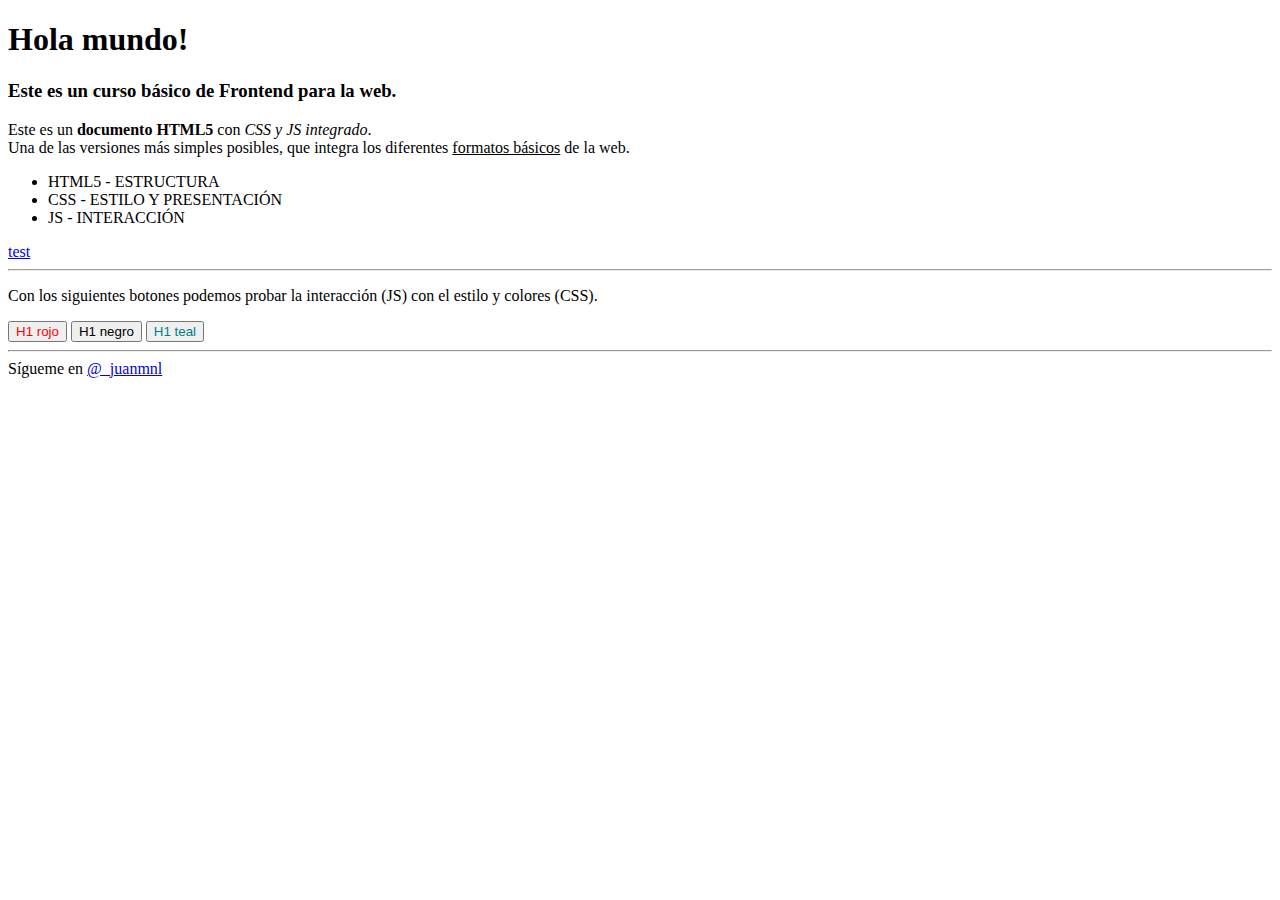
<file: index.html>
<!DOCTYPE html>
<html lang="en">
<head>
  <meta charset="UTF-8">
  <title>Curso básico de frontend</title>
  <script src="https://code.jquery.com/jquery-2.1.4.min.js"></script>
  <style>
    .red { color:red; }
    .black { color:black; }
    .teal { color:teal; }
  </style>

  <script>
    console.log("Hola Mundo!");
  </script>
</head>
<body>
  <h1>Hola mundo!</h1>
  <h3>
     Este es un curso básico de Frontend para la web.
  </h3>

  <p>
    Este es un <b>documento HTML5</b> con <i>CSS y JS integrado</i>. <br>
    Una de las versiones más simples posibles, que integra los diferentes <u>formatos básicos</u> de la web. <br>
    <ul>
      <li>HTML5 - ESTRUCTURA</li>
      <li>CSS - ESTILO Y PRESENTACIÓN</li>
      <li>JS - INTERACCIÓN</li>
    </ul>
  </p>

  <a href="js/ch_1/capitulo_1.md">test</a>

  <hr>

  <p>Con los siguientes botones podemos probar la interacción (JS) con el estilo y colores (CSS).</p>

  <button class="red" onclick="$('h1').css('color', 'red');">H1 rojo</button>
  <button class="black" onclick="$('h1').css('color', 'black');">H1 negro</button>
  <button class="teal" onclick="$('h1').css('color', 'teal');">H1 teal</button>

  <hr>

  <footer>
    Sígueme en <a href="https://www.twitter.com/_juanmnl">@_juanmnl</a>
  </footer>

</body>
</html>
</file>
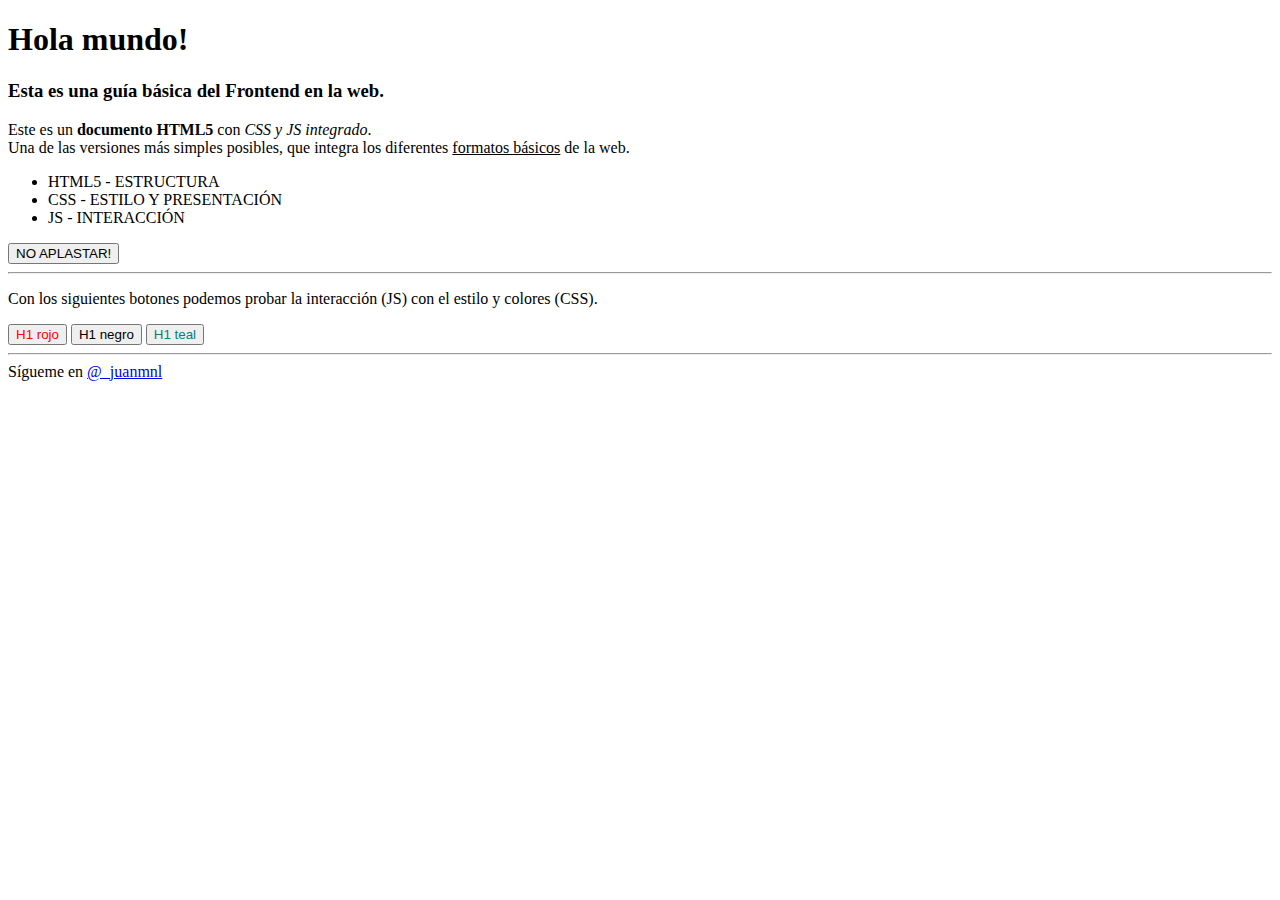
<file: js_ES/index.html>
<!DOCTYPE html>
<html lang="en">
  <head>
    <meta charset="UTF-8">
    <title>Curso básico de frontend</title>
    <script src="https://code.jquery.com/jquery-2.1.4.min.js"></script>
    <style>
      .red { color: red; }
      .black { color: black; }
      .teal { color: teal; }
    </style>

    <script>
    console.log("Hola Mundo!");
    </script>
  </head>
  <body>
    <h1>Hola mundo!</h1>
    <h3>
      Esta es una guía básica del Frontend en la web.
    </h3>

    <p>
      Este es un <b>documento HTML5</b> con <i>CSS y JS integrado</i>. <br>
      Una de las versiones más simples posibles, que integra los diferentes <u>formatos básicos</u> de la web. <br>
      <ul>
        <li>HTML5 - ESTRUCTURA</li>
        <li>CSS - ESTILO Y PRESENTACIÓN</li>
        <li>JS - INTERACCIÓN</li>
      </ul>
    </p>

    <button onclick="alert('AHHHHH!!! El mundo se quema 🔥')" type="button" name="button">NO APLASTAR!</button>

    <hr>

    <p>Con los siguientes botones podemos probar la interacción (JS) con el estilo y colores (CSS).</p>

    <button class="red" onclick="$('h1').css('color', 'red');">H1 rojo</button>
    <button class="black" onclick="$('h1').css('color', 'black');">H1 negro</button>
    <button class="teal" onclick="$('h1').css('color', 'teal');">H1 teal</button>

    <hr>

    <footer>
      Sígueme en <a href="https://www.twitter.com/_juanmnl">@_juanmnl</a>
    </footer>

  </body>
</html>
</file>
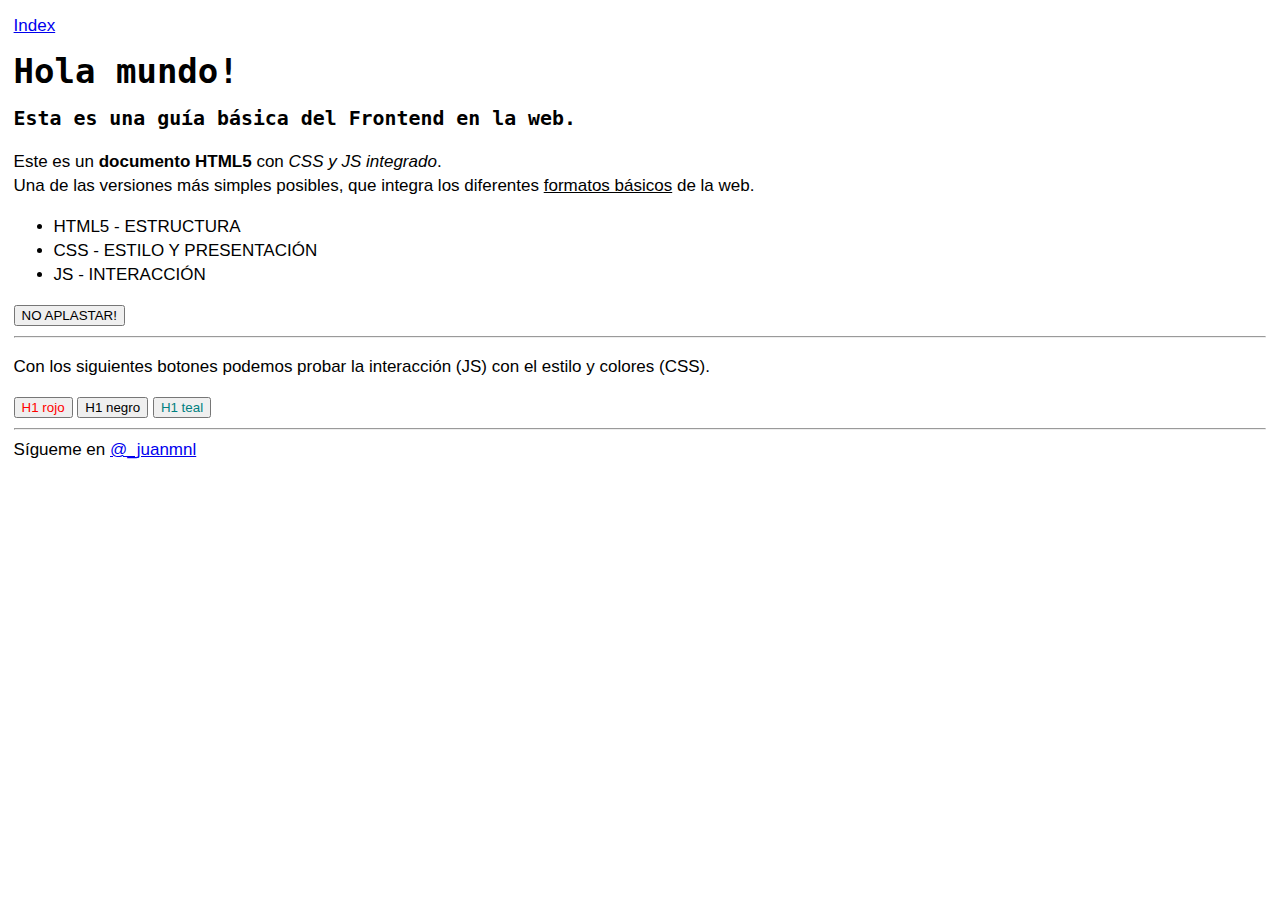
<file: spanish/index.html>
<!DOCTYPE html>
<html lang="en">

<head>
  <meta charset="UTF-8">
  <title>Curso básico de frontend</title>
  <link rel="stylesheet" href="./../main.css">
  <style>
    .red {
      color: red;
    }

    .black {
      color: black;
    }

    .teal {
      color: teal;
    }
  </style>

  <script>
    console.log("Hola Mundo!");
  </script>
</head>

<body>
  <div class="back">
    <a href="./../index.html">Index</a>
  </div>
  <h1 id="heading">Hola mundo!</h1>
  <h3>
    Esta es una guía básica del Frontend en la web.
  </h3>

  <p>
    Este es un
    <b>documento HTML5</b> con
    <i>CSS y JS integrado</i>.
    <br> Una de las versiones más simples posibles, que integra los diferentes
    <u>formatos básicos</u> de la web.
    <br>
    <ul>
      <li>HTML5 - ESTRUCTURA</li>
      <li>CSS - ESTILO Y PRESENTACIÓN</li>
      <li>JS - INTERACCIÓN</li>
    </ul>
  </p>

  <button onclick="alert('AHHHHH!!! El mundo se quema 🔥')" type="button" name="button">NO APLASTAR!</button>

  <hr>

  <p>Con los siguientes botones podemos probar la interacción (JS) con el estilo y colores (CSS).</p>

  <button class="red" value="red" onclick="toggleClass(this.value);">H1 rojo</button>
  <button class="black" value="black" onclick="toggleClass(this.value);">H1 negro</button>
  <button class="teal" value="teal" onclick="toggleClass(this.value);">H1 teal</button>

  <hr>

  <footer>
    Sígueme en
    <a href="https://www.twitter.com/_juanmnl">@_juanmnl</a>
  </footer>

  <script>
    function toggleClass(value) {
      const heading = document.getElementById('heading');
      heading.classList = '';
      heading.classList.toggle(value);
    }
  </script>

</body>

</html>
</file>
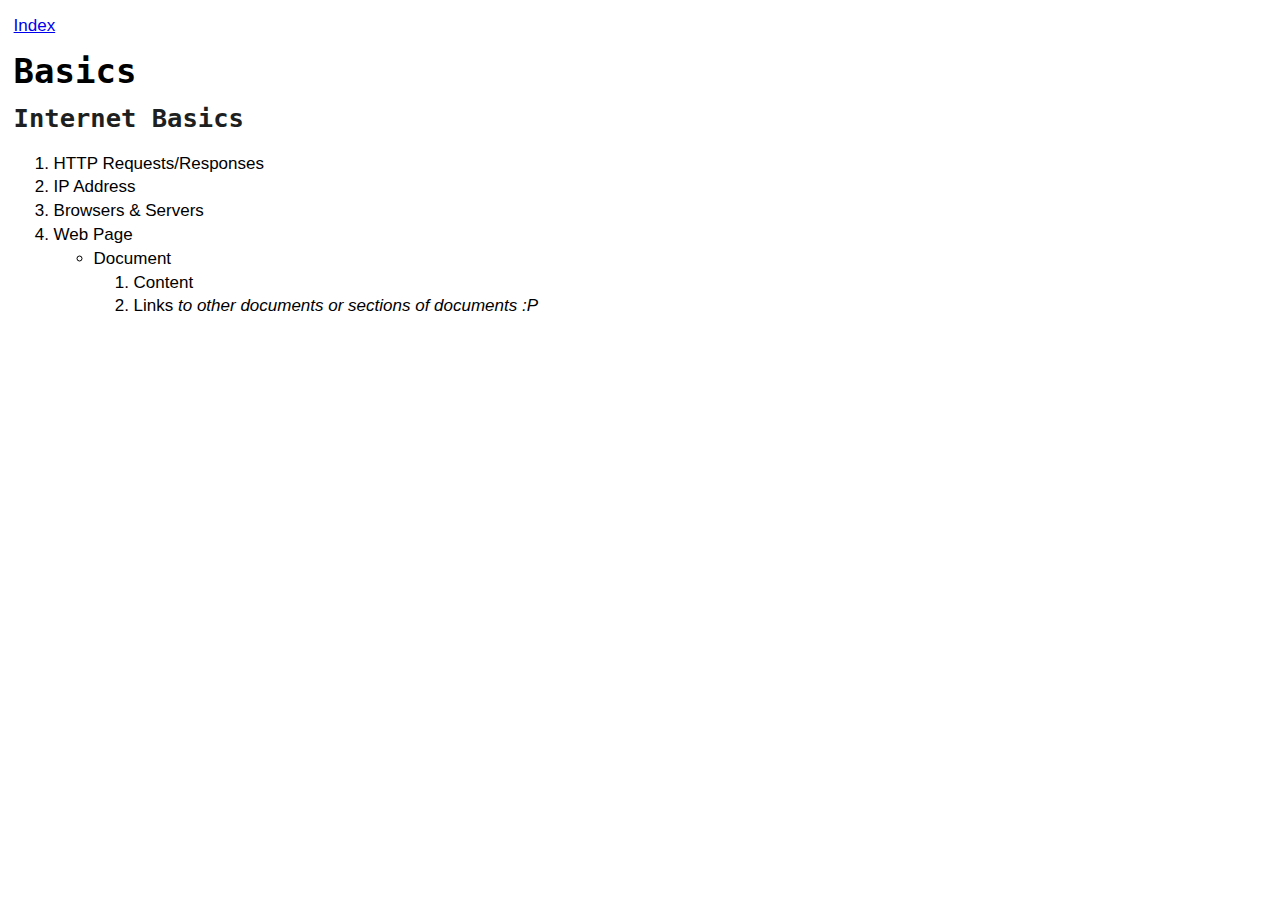
<file: english/Basics/index.html>
<!DOCTYPE html>
<html lang="en">

<head>
  <meta charset="UTF-8">
  <meta name="viewport" content="width=device-width, initial-scale=1.0">
  <meta http-equiv="X-UA-Compatible" content="ie=edge">
  <title>Basics</title>
  <link rel="stylesheet" href="./../../main.css">
</head>

<body>
  <div class="back">
    <a href="./../../index.html">Index</a>
  </div>
  <h1>Basics</h1>
  <h2>Internet Basics</h2>
  <ol>
    <li>HTTP Requests/Responses</li>
    <li>IP Address</li>
    <li>Browsers &amp; Servers</li>
    <li>Web Page</li>
    <ul>
      <li>Document</li>
      <ol>
        <li>Content</li>
        <li>Links
          <em>to other documents or sections of documents :P</em>
        </li>
      </ol>
    </ul>
  </ol>
</body>

</html>
</file>
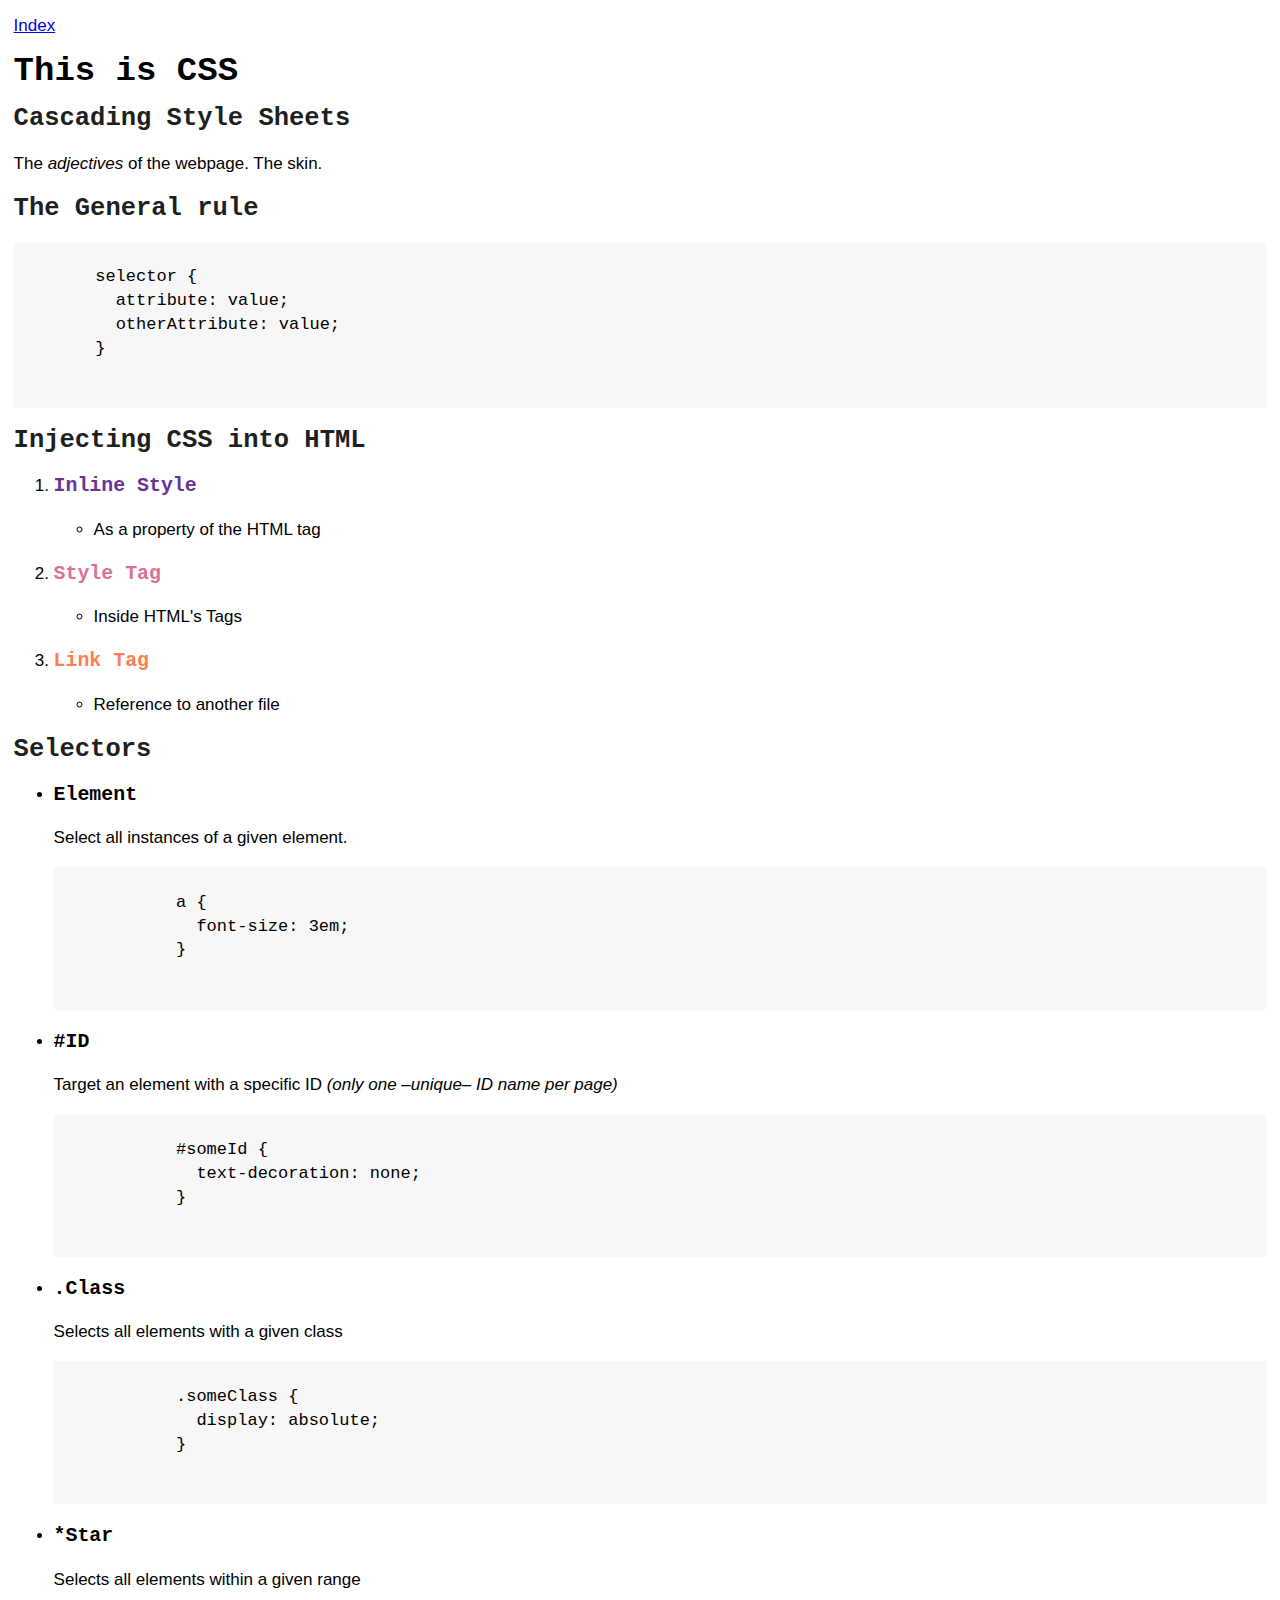
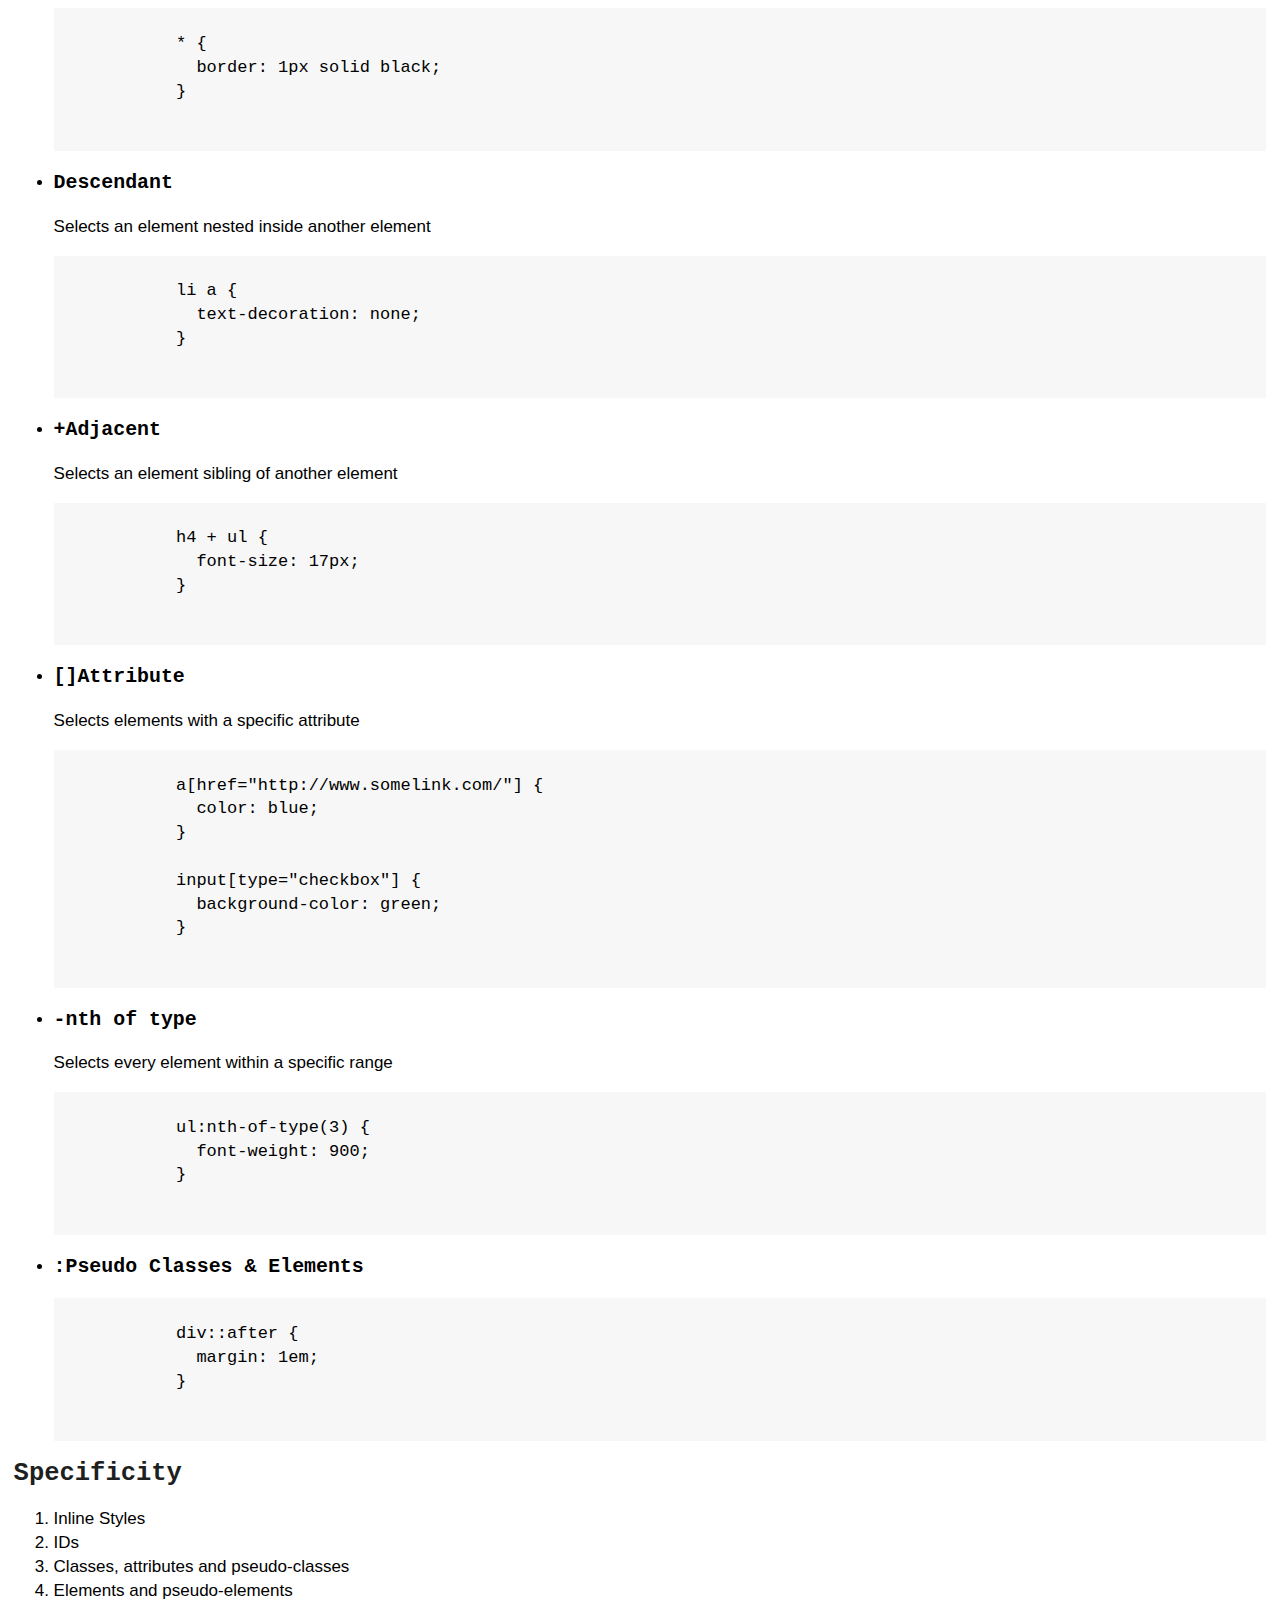
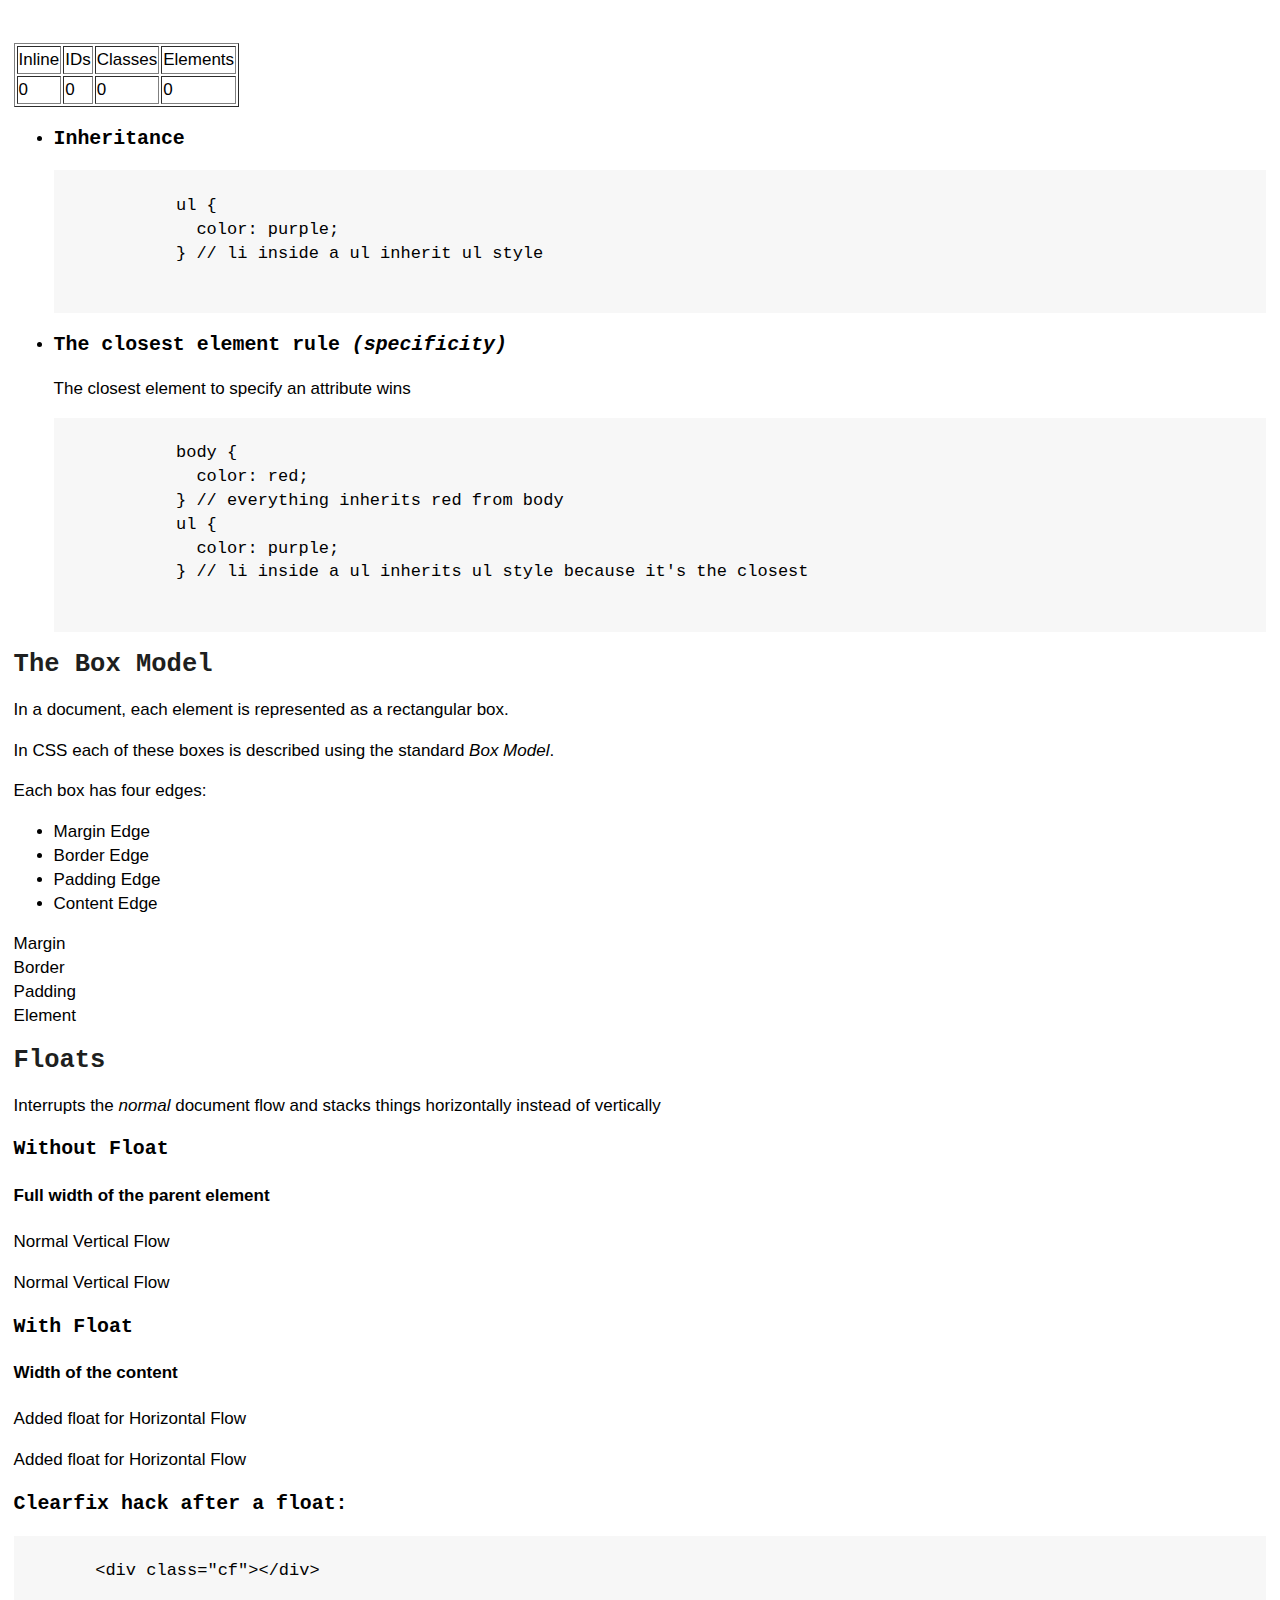
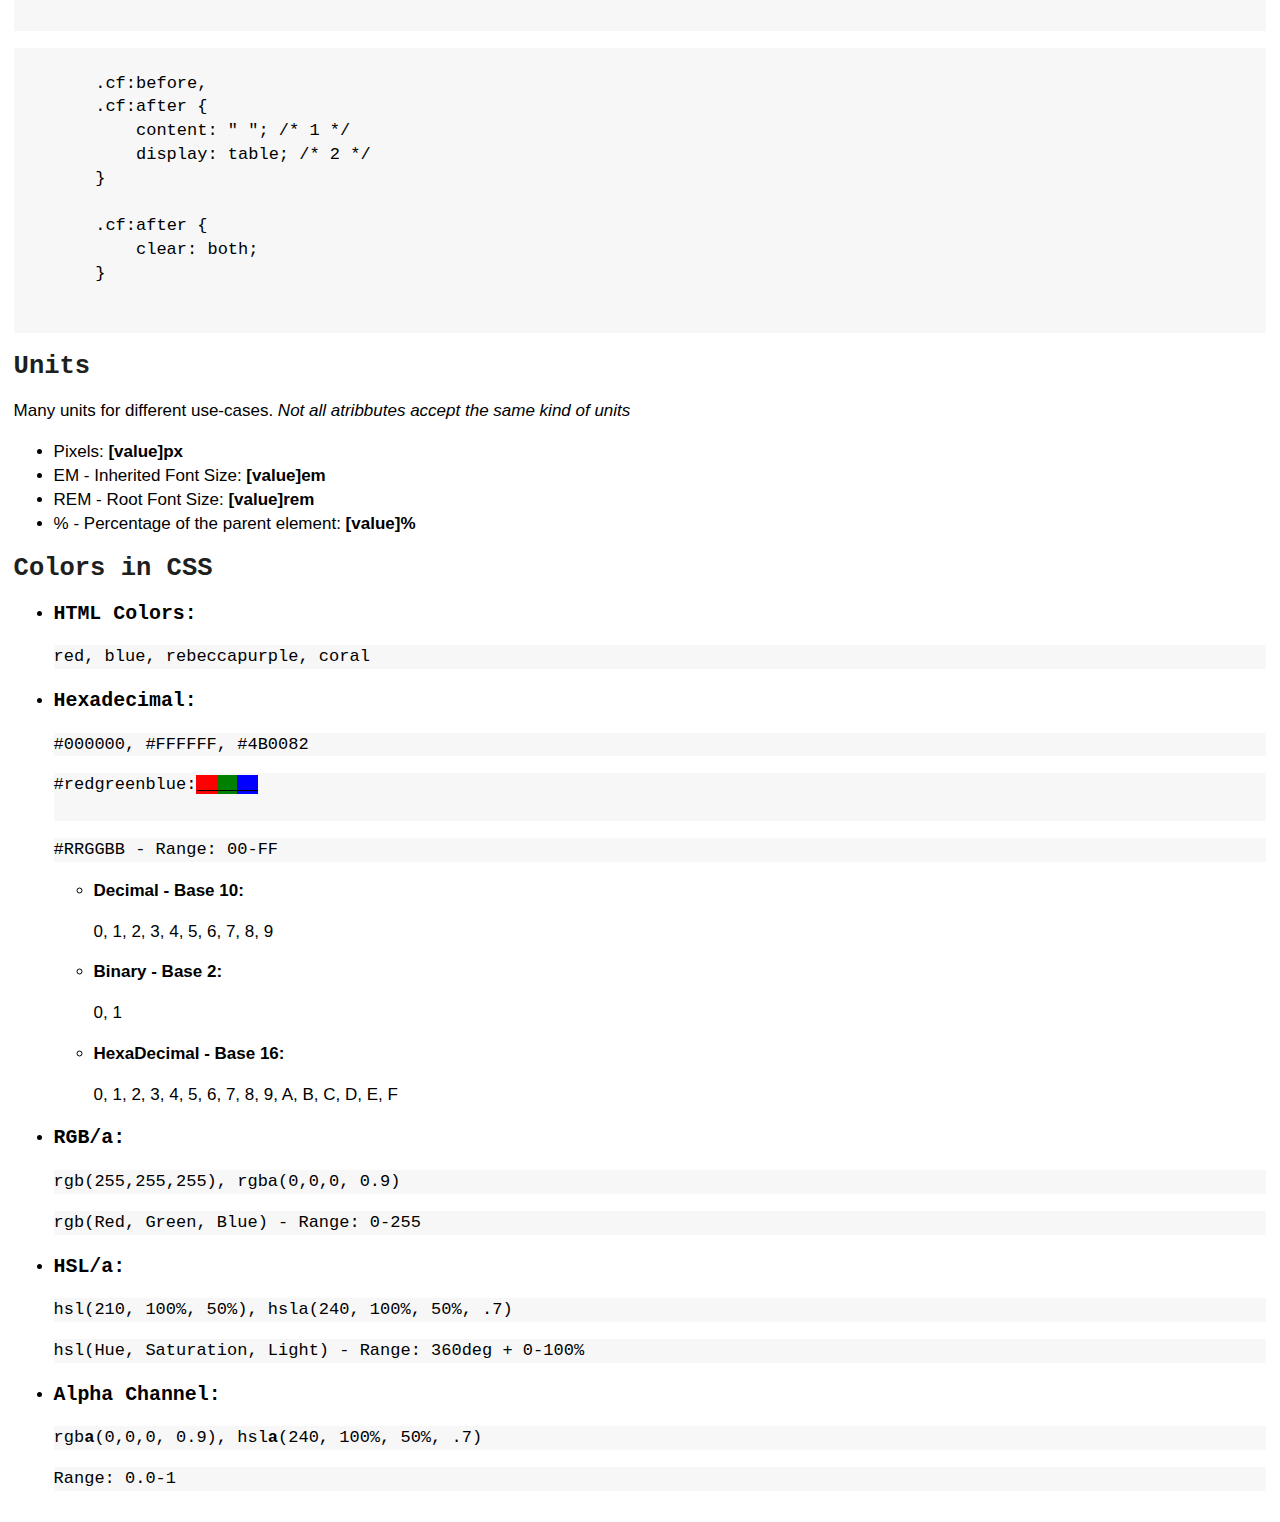
<file: english/CSS/index.html>
<!DOCTYPE html>
<html>

<head>
  <meta charset="utf-8" />
  <meta http-equiv="X-UA-Compatible" content="IE=edge">
  <title>CSS Fundamentals</title>
  <meta name="viewport" content="width=device-width, initial-scale=1">
  <link rel="stylesheet" href="./../../main.css">
  <link rel="stylesheet" type="text/css" media="screen" href="styles.css" />
  <style>
    h3.styleTag {
      color: palevioletred;
    }
  </style>
</head>

<body>
  <div class="back">
    <a href="./../../index.html">Index</a>
  </div>
  <h1>This is CSS</h1>
  <h2>Cascading Style Sheets</h2>
  <p>The
    <em>adjectives</em> of the webpage. The skin.</p>
  <h2>The General rule</h2>
  <pre>
    <code>
        selector {
          attribute: value;
          otherAttribute: value;
        }
    </code>
  </pre>
  <h2>Injecting CSS into HTML</h2>
  <ol>
    <li>
      <h3 style="color:rebeccapurple;">Inline Style</h3>
      <ul>
        <li>As a property of the HTML tag</li>
      </ul>
    </li>
    <li>
      <h3 class="styleTag">Style Tag</h3>
      <ul>
        <li>Inside HTML's Tags </li>
      </ul>
    </li>
    <li>
      <h3 class="styleSheet">Link Tag</h3>
      <ul>
        <li>Reference to another file</li>
      </ul>
    </li>
  </ol>
  <h2>Selectors</h2>
  <ul>
    <li>
      <h3>Element</h3>
      <p>Select all instances of a given element.</p>
      <pre>
        <code>
            a {
              font-size: 3em;
            }
        </code>
      </pre>
    </li>
    <li>
      <h3>#ID</h3>
      <p>Target an element with a specific ID
        <em>(only one –unique– ID name per page)</em>
      </p>
      <pre>
        <code>
            #someId {
              text-decoration: none;
            }
        </code>
      </pre>
    </li>
    <li>
      <h3>.Class</h3>
      <p>Selects all elements with a given class</p>
      <pre>
        <code>
            .someClass {
              display: absolute;
            }
        </code>
      </pre>
    </li>
    <li>
      <h3>*Star</h3>
      <p>Selects all elements within a given range</p>
      <pre>
        <code>
            * {
              border: 1px solid black;
            }
        </code>
      </pre>
    </li>
    <li>
      <h3>Descendant</h3>
      <p>Selects an element nested inside another element</p>
      <pre>
        <code>
            li a {
              text-decoration: none;
            }
        </code>
      </pre>
    </li>
    <li>
      <h3>+Adjacent</h3>
      <p>Selects an element sibling of another element</p>
      <pre>
        <code>
            h4 + ul {
              font-size: 17px;
            }
        </code>
      </pre>
    </li>
    <li>
      <h3>[]Attribute</h3>
      <p>Selects elements with a specific attribute</p>
      <pre>
        <code>
            a[href="http://www.somelink.com/"] {
              color: blue;
            }
    
            input[type="checkbox"] {
              background-color: green;
            }
        </code>
      </pre>
    </li>
    <li>
      <h3>-nth of type</h3>
      <p>Selects every element within a specific range</p>
      <pre>
        <code>
            ul:nth-of-type(3) {
              font-weight: 900;
            }
        </code>
      </pre>
    </li>
    <li>
      <h3>:Pseudo Classes &amp; Elements</h3>
      <pre>
        <code>
            div::after {
              margin: 1em;
            }
        </code>
      </pre>
    </li>
  </ul>
  <h2>Specificity</h2>
  <ol>
    <li>Inline Styles</li>
    <li>IDs</li>
    <li>Classes, attributes and pseudo-classes</li>
    <li>Elements and pseudo-elements</li>
  </ol>
  <br>
  <table border="1">
    <thead>
      <tr>
        <td>Inline</td>
        <td>IDs</td>
        <td>Classes</td>
        <td>Elements</td>
      </tr>
    </thead>
    <tbody>
      <tr>
        <td>0</td>
        <td>0</td>
        <td>0</td>
        <td>0</td>
      </tr>
    </tbody>
  </table>
  <ul>
    <li>
      <h3>Inheritance</h3>
      <pre>
        <code>
            ul {
              color: purple;
            } // li inside a ul inherit ul style
        </code>
      </pre>
    </li>
    <li>
      <h3>The closest element rule
        <em>(specificity)</em>
      </h3>
      <p>The closest element to specify an attribute wins</p>
      <pre>
        <code>
            body {
              color: red;
            } // everything inherits red from body
            ul {
              color: purple;
            } // li inside a ul inherits ul style because it's the closest
        </code>
      </pre>
    </li>
  </ul>

  <h2>The Box Model</h2>
  <p>In a document, each element is represented as a rectangular box.</p>
  <p>In CSS each of these boxes is described using the standard
    <em>Box Model</em>.</p>
  <p>Each box has four edges:</p>
  <ul>
    <li>Margin Edge</li>
    <li>Border Edge</li>
    <li>Padding Edge</li>
    <li>Content Edge</li>
  </ul>

  <div class="margin">
    <span>Margin</span>
    <div class="border">
      <span>Border</span>
      <div class="padding">
        <span>Padding</span>
        <div class="content">Element</div>
      </div>
    </div>
  </div>

  <h2>Floats</h2>
  <p>
    Interrupts the
    <em>normal</em> document flow and stacks things horizontally instead of vertically
  </p>

  <div class="woFloat">
    <h3>Without Float</h3>
    <h4>Full width of the parent element</h4>
    <p>Normal Vertical Flow</p>
    <p>Normal Vertical Flow</p>
  </div>

  <div class="float">
    <h3>With Float</h3>
    <h4>Width of the content</h4>
    <p>Added float for Horizontal Flow</p>
    <p>Added float for Horizontal Flow</p>
  </div>

  <div class="cf"></div>

  <h3>Clearfix hack after a float:</h3>
  <pre>
    <code>
        &lt;div class="cf"&gt;&lt;/div&gt;
    </code>
  </pre>
  <pre>
    <code>
        .cf:before,
        .cf:after {
            content: " "; /* 1 */
            display: table; /* 2 */
        }
        
        .cf:after {
            clear: both;
        }
    </code>
  </pre>

  <h2>Units</h2>
  <p>Many units for different use-cases.
    <em>Not all atribbutes accept the same kind of units</em>
  </p>
  <ul>
    <li>Pixels:
      <strong>[value]px</strong>
    </li>
    <li>EM - Inherited Font Size:
      <strong>[value]em</strong>
    </li>
    <li>REM - Root Font Size:
      <strong>[value]rem</strong>
    </li>
    <li>% - Percentage of the parent element:
      <strong>[value]%</strong>
    </li>
  </ul>

  <h2>Colors in CSS</h2>
  <ul>
    <li>
      <h3>HTML Colors:</h3>
      <pre>red, blue, rebeccapurple, coral</pre>
    </li>
    <li>
      <h3>Hexadecimal:</h3>
      <pre>#000000, #FFFFFF, #4B0082</pre>
      <pre>#redgreenblue:<span style="background-color:red;">__</span><span style="background-color:green;">__</span><span style="background-color:blue;">__</span>
      </pre>
      <pre>#RRGGBB - Range: 00-FF</pre>
    </li>
    <ul>
      <li>
        <strong>Decimal - Base 10:</strong>
        <p>0, 1, 2, 3, 4, 5, 6, 7, 8, 9</p>
      </li>
      <li>
        <strong>Binary - Base 2:</strong>
        <p>0, 1</p>
      </li>
      <li>
        <strong>HexaDecimal - Base 16:</strong>
        <p>0, 1, 2, 3, 4, 5, 6, 7, 8, 9, A, B, C, D, E, F</p>
      </li>
    </ul>
    <li>
      <h3>RGB/a:</h3>
      <pre>rgb(255,255,255), rgba(0,0,0, 0.9)</pre>
      <pre>rgb(Red, Green, Blue) - Range: 0-255</pre>
    </li>
    <li>
      <h3>HSL/a:</h3>
      <pre>hsl(210, 100%, 50%), hsla(240, 100%, 50%, .7)</pre>
      <pre>hsl(Hue, Saturation, Light) - Range: 360deg + 0-100%</pre>
    </li>
    <li>
      <h3>Alpha Channel:</h3>
      <pre>rgb<strong>a</strong>(0,0,0, 0.9), hsl<strong>a</strong>(240, 100%, 50%, .7)</pre>
      <pre>Range: 0.0-1</pre>
    </li>
  </ul>
</body>

</html>
</file>
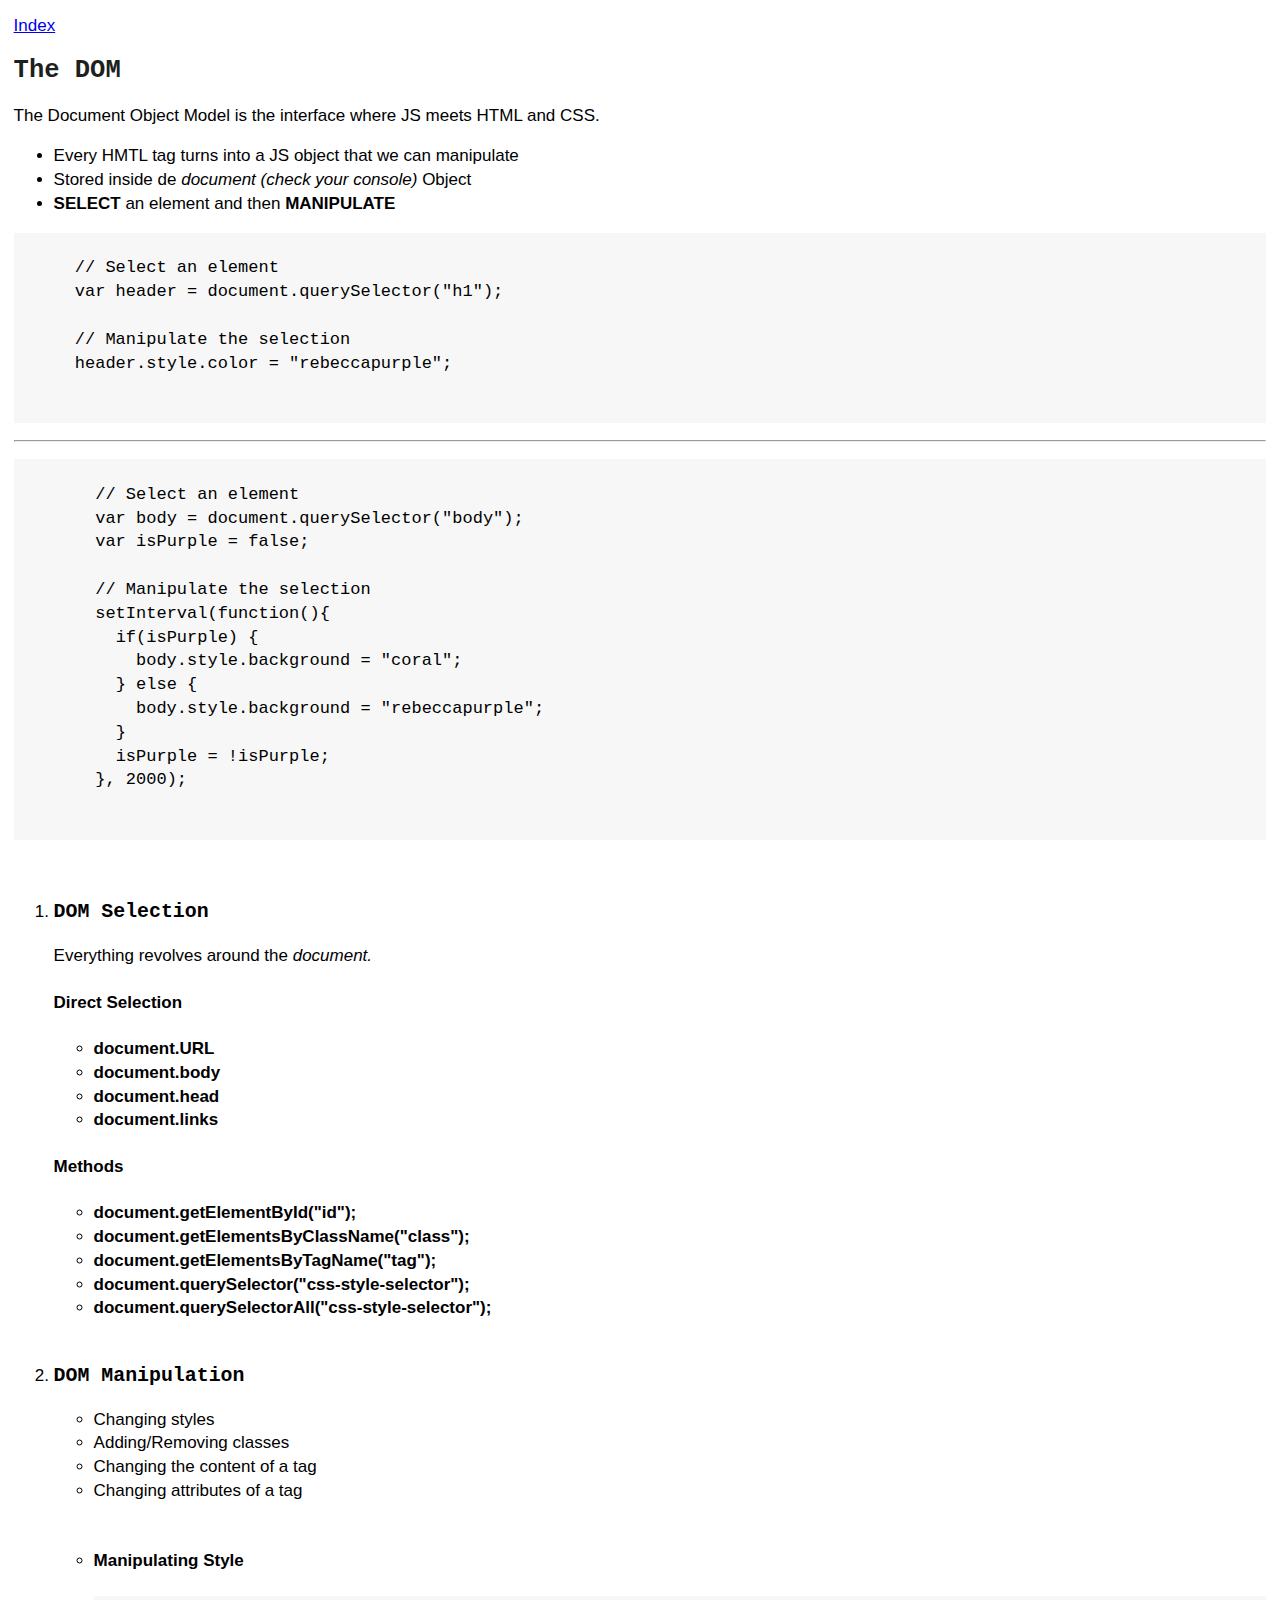
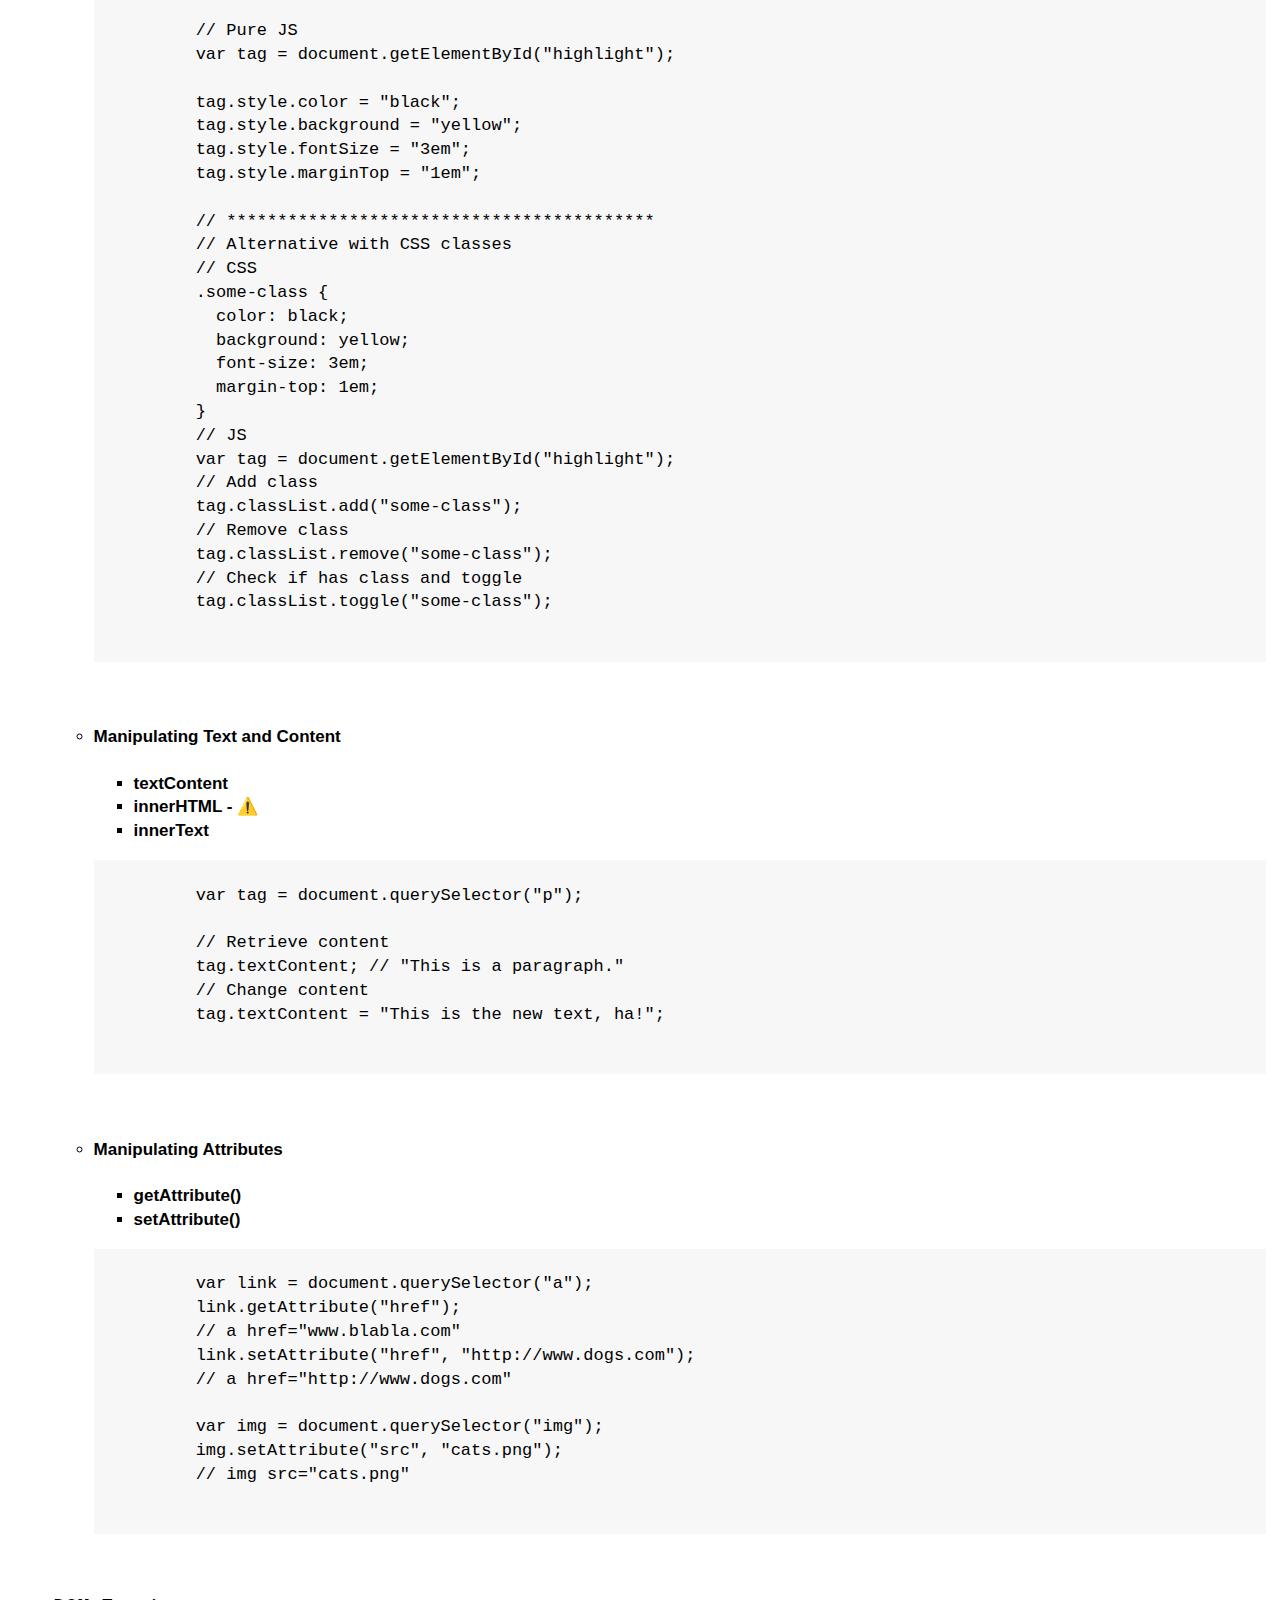
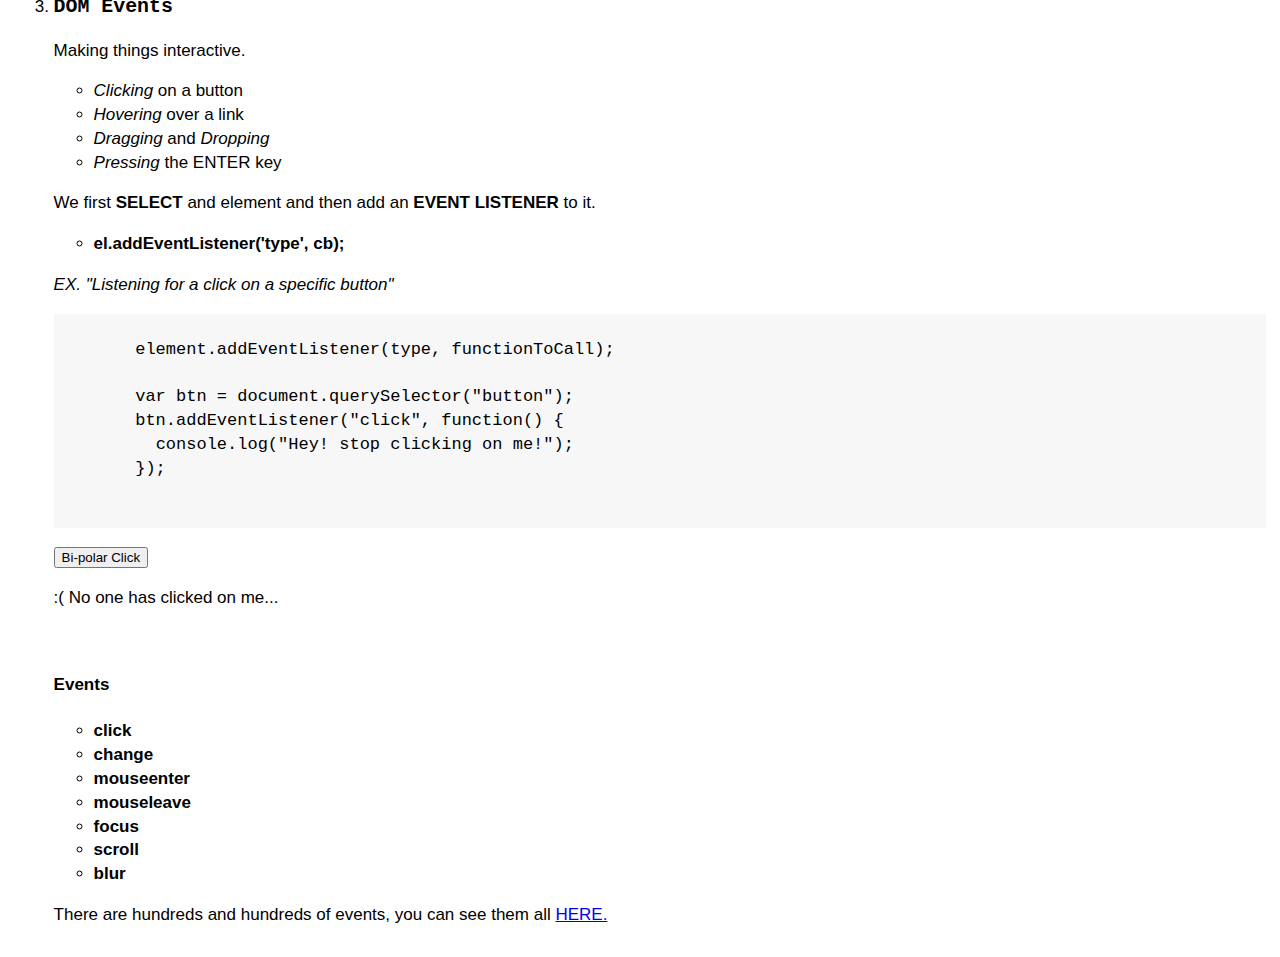
<file: english/DOM/index.html>
<!DOCTYPE html>
<html lang="en">

<head>
  <meta charset="UTF-8">
  <meta name="viewport" content="width=device-width, initial-scale=1.0">
  <meta http-equiv="X-UA-Compatible" content="ie=edge">
  <title>The DOM</title>
  <link rel="stylesheet" href="./../../main.css">
</head>

<body>
  <div class="back">
    <a href="./../../index.html">Index</a>
  </div>
  <h2>The DOM</h2>
  <p>The Document Object Model is the interface where JS meets HTML and CSS.</p>
  <ul>
    <li>Every HMTL tag turns into a JS object that we can manipulate</li>
    <li>Stored inside de
      <em>document (check your console)</em> Object
    </li>
    <li>
      <strong>SELECT</strong> an element and then
      <strong>MANIPULATE</strong>
    </li>
  </ul>
  <pre>
    <code>
      // Select an element
      var header = document.querySelector("h1");

      // Manipulate the selection
      header.style.color = "rebeccapurple";
    </code>
  </pre>
  <hr>
  <pre>
      <code>
        // Select an element
        var body = document.querySelector("body");
        var isPurple = false;
  
        // Manipulate the selection
        setInterval(function(){
          if(isPurple) {
            body.style.background = "coral";
          } else {
            body.style.background = "rebeccapurple";
          }
          isPurple = !isPurple;
        }, 2000);
      </code>
    </pre>
  <br>
  <ol>
    <li>
      <h3>DOM Selection</h3>
    </li>
    <p>Everything revolves around the
      <em>document.</em>
    </p>
    <h4>Direct Selection</h4>
    <ul>
      <li>
        <strong>document.URL</strong>
      </li>
      <li>
        <strong>document.body</strong>
      </li>
      <li>
        <strong>document.head</strong>
      </li>
      <li>
        <strong>document.links</strong>
      </li>
    </ul>
    <h4>Methods</h4>
    <ul>
      <li>
        <strong>document.getElementById("id");</strong>
      </li>
      <li>
        <strong>document.getElementsByClassName("class");</strong>
      </li>
      <li>
        <strong>document.getElementsByTagName("tag");</strong>
      </li>
      <li>
        <strong>document.querySelector("css-style-selector");</strong>
      </li>
      <li>
        <strong>document.querySelectorAll("css-style-selector");</strong>
      </li>
    </ul>
    <br>
    <li>
      <h3>DOM Manipulation</h3>
    </li>
    <ul>
      <li>Changing styles</li>
      <li>Adding/Removing classes</li>
      <li>Changing the content of a tag</li>
      <li>Changing attributes of a tag</li>
    </ul>
    <br>
    <ul>
      <li>
        <h4>Manipulating Style</h4>
      </li>
      <pre>
        <code>
          // Pure JS
          var tag = document.getElementById("highlight");
  
          tag.style.color = "black";
          tag.style.background = "yellow";
          tag.style.fontSize = "3em";
          tag.style.marginTop = "1em";

          // ******************************************
          // Alternative with CSS classes
          // CSS
          .some-class {
            color: black;
            background: yellow;
            font-size: 3em;
            margin-top: 1em;
          }
          // JS
          var tag = document.getElementById("highlight");
          // Add class
          tag.classList.add("some-class");
          // Remove class
          tag.classList.remove("some-class");
          // Check if has class and toggle
          tag.classList.toggle("some-class"); 
        </code>
      </pre>
      <br>
      <li>
        <h4>Manipulating Text and Content</h4>
      </li>
      <ul>
        <li>
          <strong>textContent</strong>
        </li>
        <li>
          <strong>innerHTML - ⚠️</strong>
        </li>
        <li>
          <strong>innerText</strong>
        </li>
      </ul>
      <pre>
        <code>
          var tag = document.querySelector("p");

          // Retrieve content
          tag.textContent; // "This is a paragraph."
          // Change content
          tag.textContent = "This is the new text, ha!";
        </code>
      </pre>
      <br>
      <li>
        <h4>Manipulating Attributes</h4>
      </li>
      <ul>
        <li>
          <strong>getAttribute()</strong>
        </li>
        <li>
          <strong>setAttribute()</strong>
        </li>
      </ul>
      <pre>
        <code>
          var link = document.querySelector("a");
          link.getAttribute("href");
          // a href="www.blabla.com"
          link.setAttribute("href", "http://www.dogs.com");
          // a href="http://www.dogs.com"

          var img = document.querySelector("img");
          img.setAttribute("src", "cats.png");
          // img src="cats.png"
        </code>
      </pre>
    </ul>
    <br>
    <li>
      <h3>DOM Events</h3>
    </li>
    <p>Making things interactive.</p>
    <ul>
      <li>
        <em>Clicking</em> on a button
      </li>
      <li>
        <em>Hovering</em> over a link
      </li>
      <li>
        <em>Dragging</em> and
        <em>Dropping</em>
      </li>
      <li>
        <em>Pressing</em> the ENTER key
      </li>
    </ul>
    <p>We first
      <strong>SELECT</strong> and element and then add an
      <strong>EVENT LISTENER</strong> to it.
    </p>
    <ul>
      <li>
        <strong>el.addEventListener('type', cb);</strong>
      </li>
    </ul>
    <p>
      <em>EX. "Listening for a click on a specific button"</em>
    </p>
    <pre>
      <code>
        element.addEventListener(type, functionToCall);

        var btn = document.querySelector("button");
        btn.addEventListener("click", function() {
          console.log("Hey! stop clicking on me!");
        });
      </code>
    </pre>
    <button id="bipolar-btn">Bi-polar Click</button>
    <p id="bipolar-p">:( No one has clicked on me...</p>
    <br>
    <h4>
      <strong>Events</strong>
    </h4>
    <ul>
      <li>
        <strong>click</strong>
      </li>
      <li>
        <strong>change</strong>
      </li>
      <li>
        <strong>mouseenter</strong>
      </li>
      <li>
        <strong>mouseleave</strong>
      </li>
      <li>
        <strong>focus</strong>
      </li>
      <li>
        <strong>scroll</strong>
      </li>
      <li>
        <strong>blur</strong>
      </li>
    </ul>
    <p>There are hundreds and hundreds of events, you can see them all
      <a href="https://developer.mozilla.org/en-US/docs/Web/Events">HERE.</a>
    </p>
  </ol>

  <script src="index.js"></script>
</body>

</html>
</file>
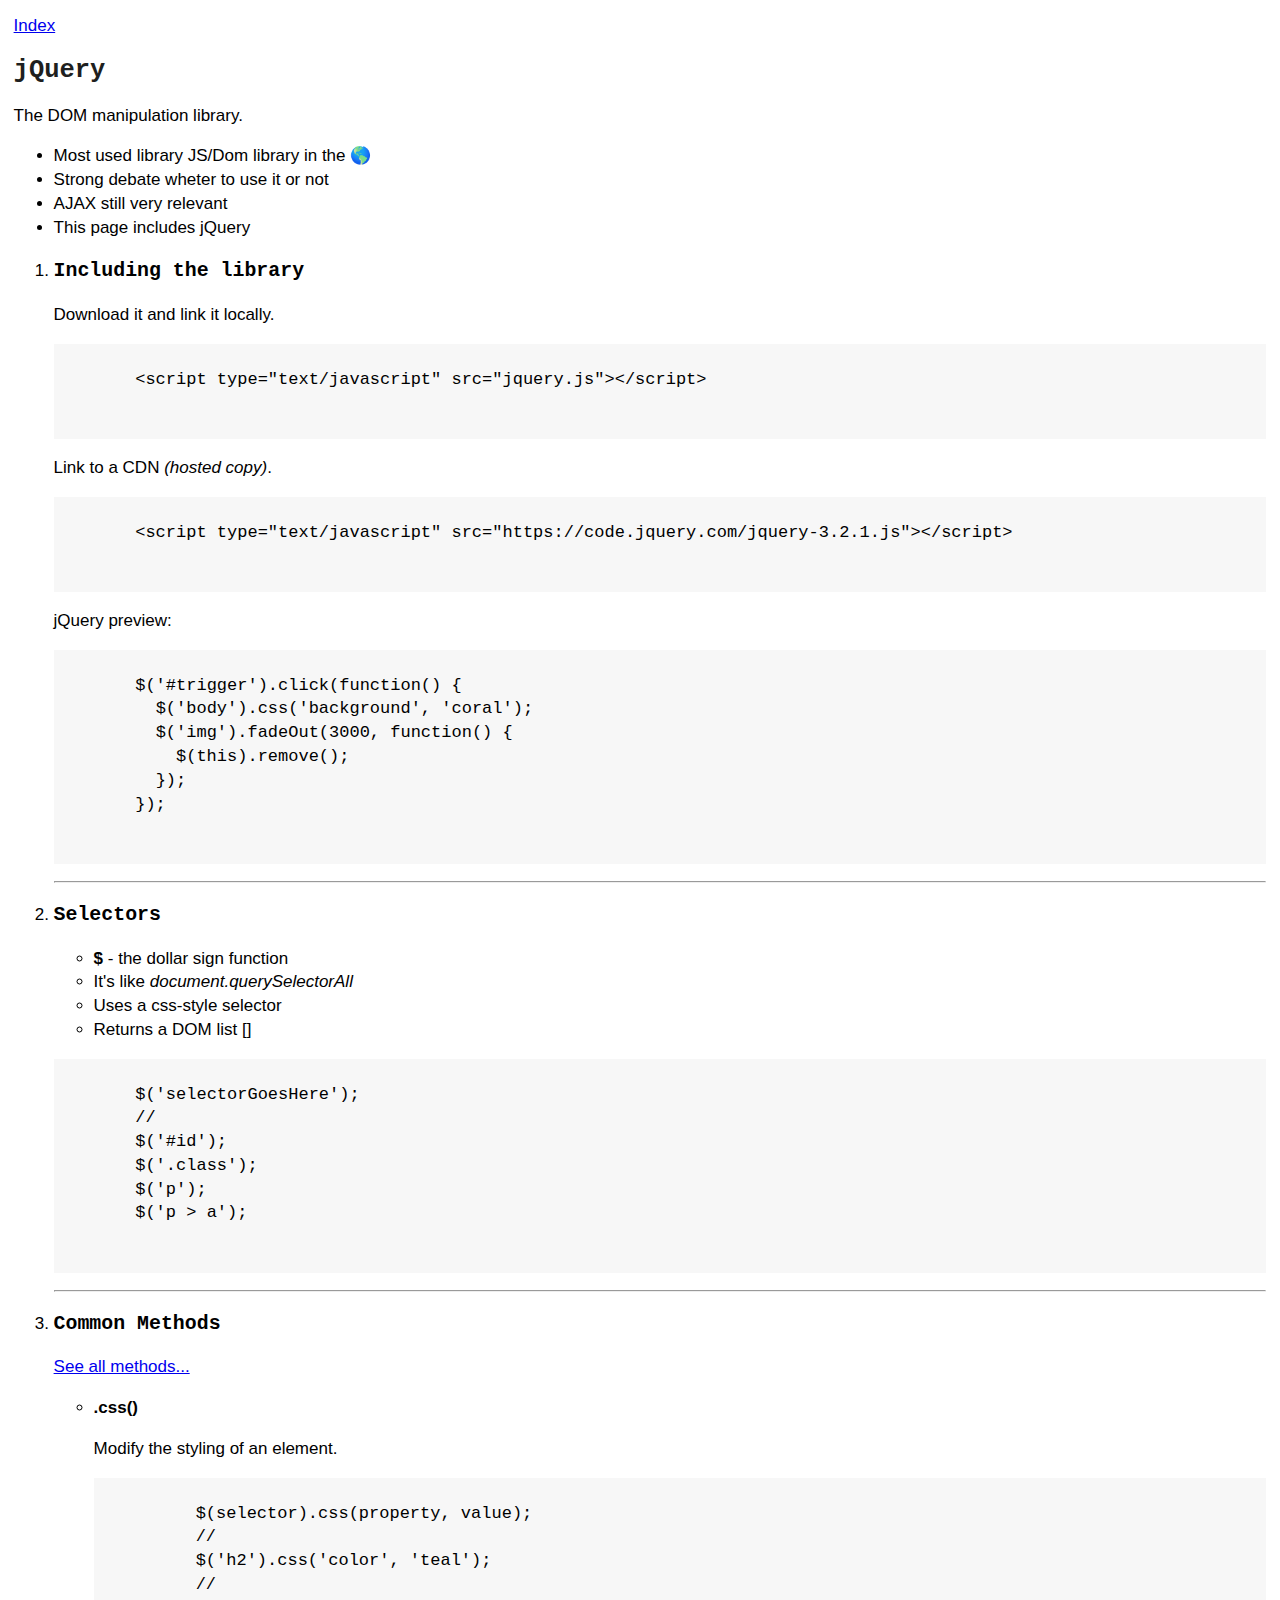
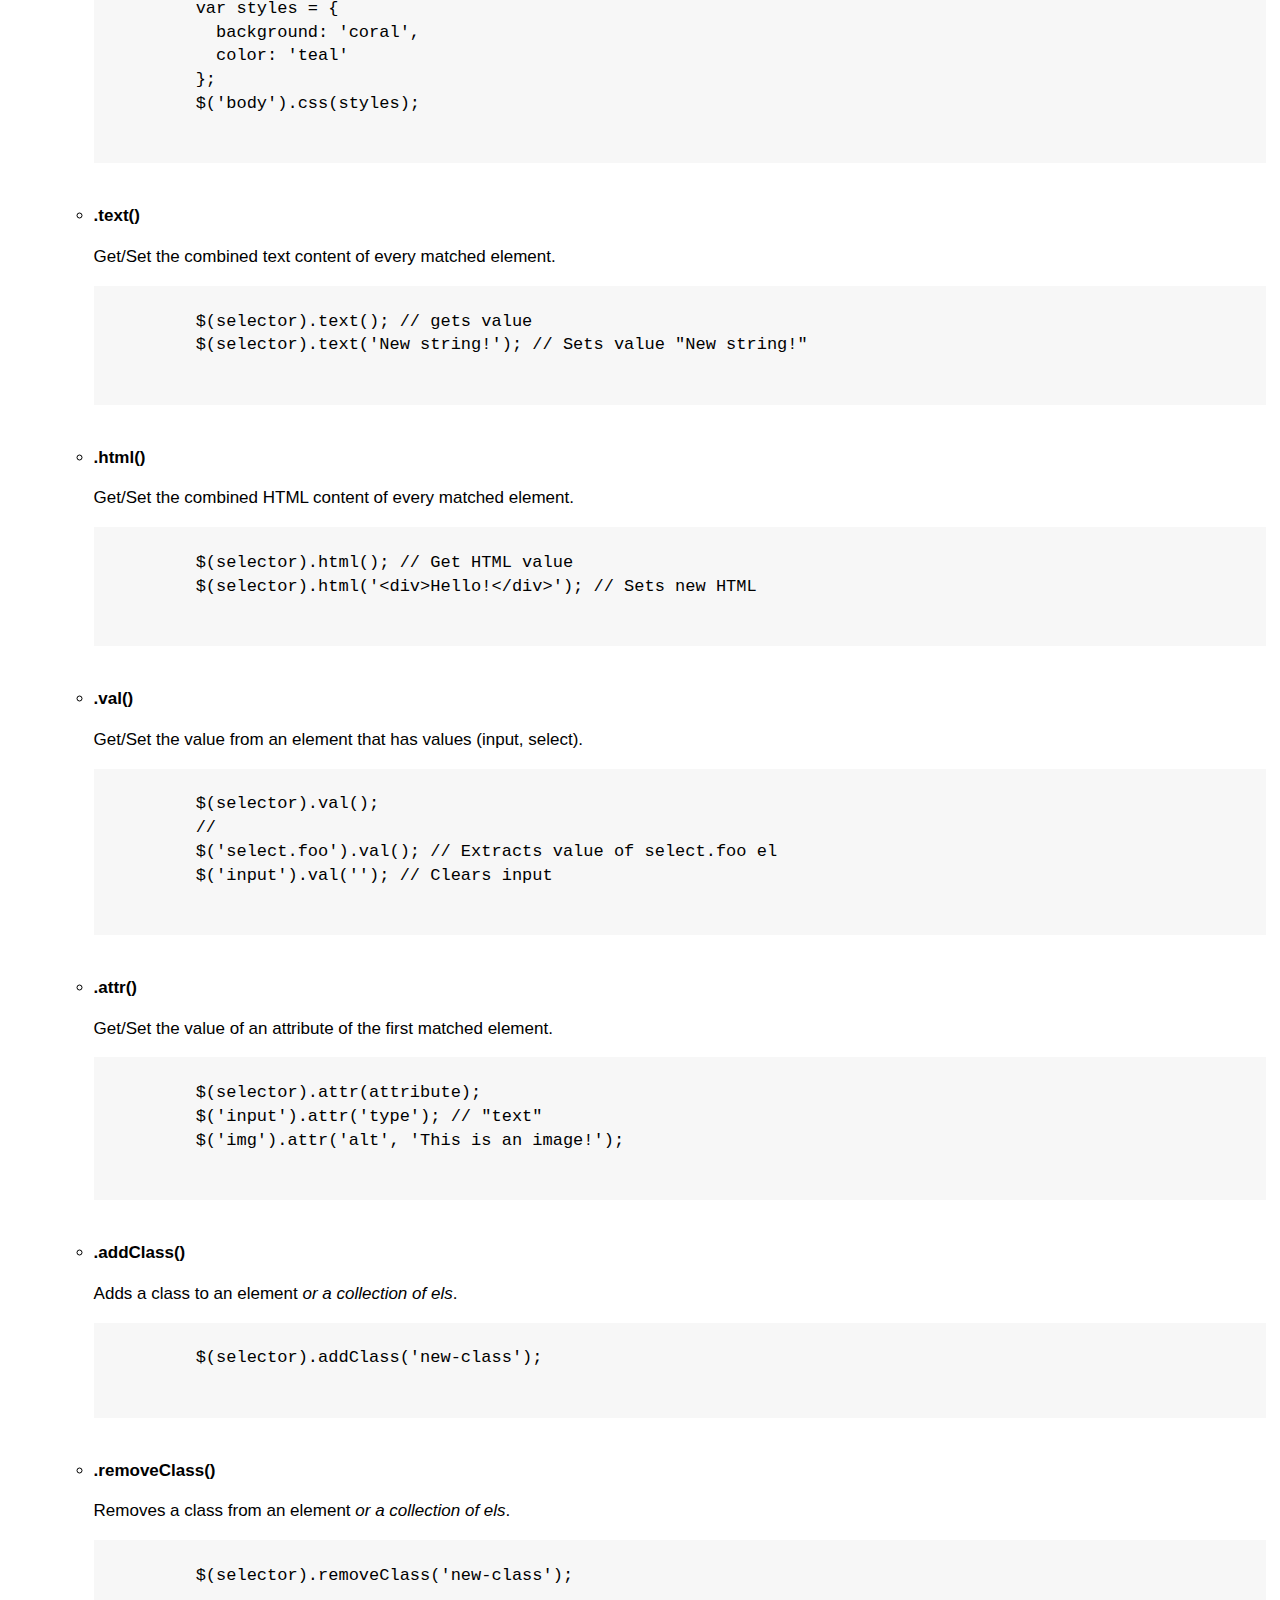
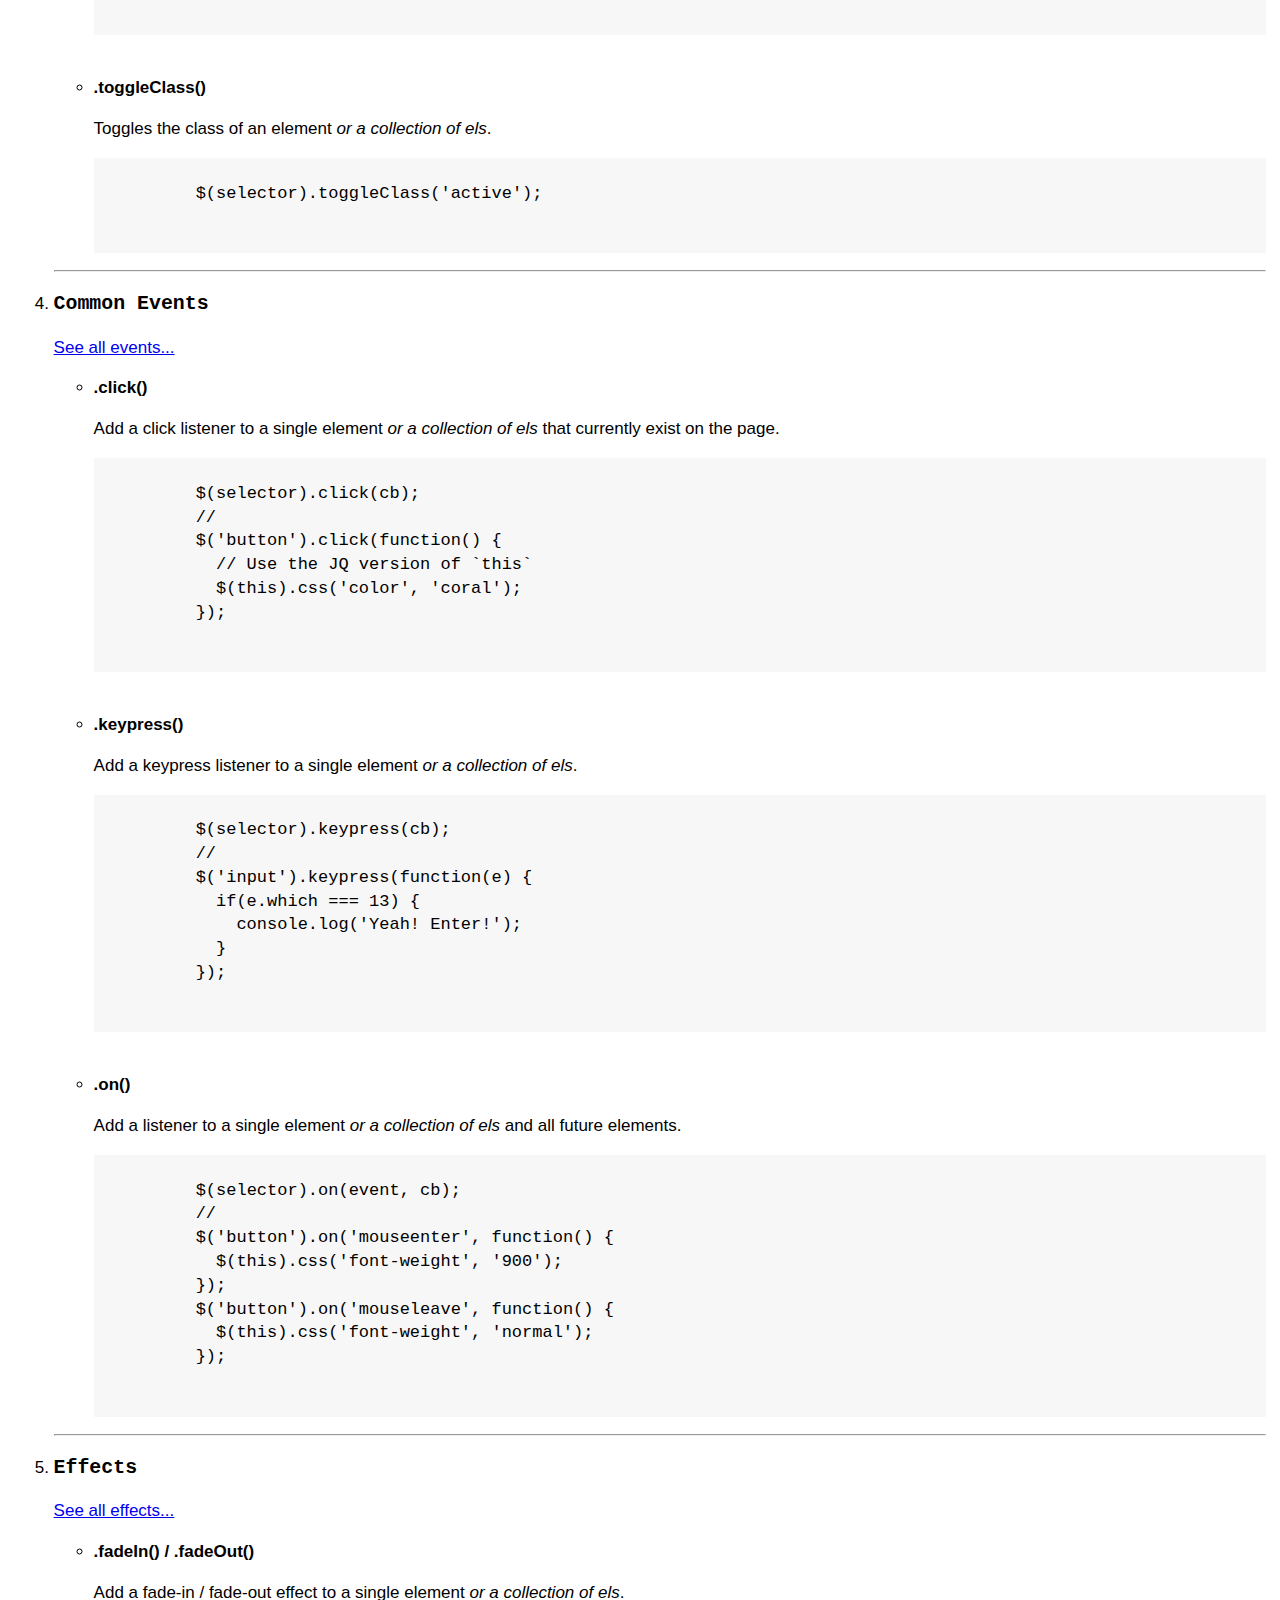
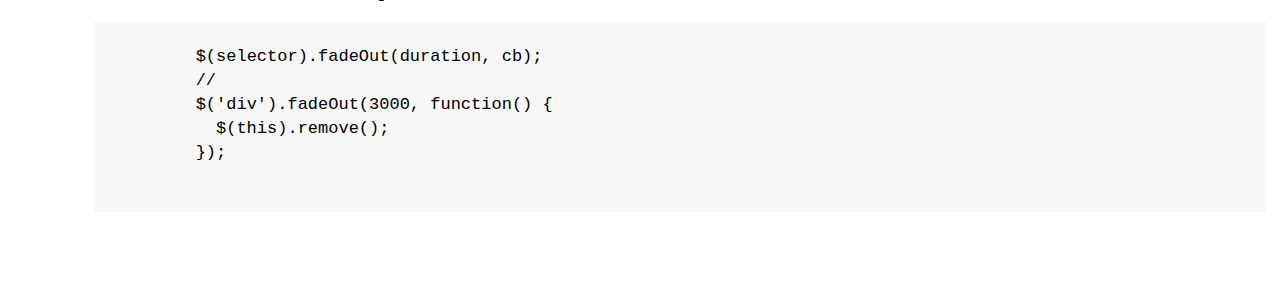
<file: english/JQ/index.html>
<!DOCTYPE html>
<html lang="en">

<head>
  <meta charset="UTF-8">
  <meta name="viewport" content="width=device-width, initial-scale=1.0">
  <meta http-equiv="X-UA-Compatible" content="ie=edge">
  <title>jQuery</title>
  <link rel="stylesheet" href="./../../main.css">
  <script type="text/javascript" src="https://cdnjs.cloudflare.com/ajax/libs/jquery/3.2.1/jquery.min.js"></script>
</head>

<body>
  <div class="back">
    <a href="./../../index.html">Index</a>
  </div>
  <h2>jQuery</h2>
  <p>The DOM manipulation library.</p>
  <ul>
    <li>Most used library JS/Dom library in the 🌎</li>
    <li>Strong debate wheter to use it or not</li>
    <li>AJAX still very relevant</li>
    <li>This page includes jQuery</li>
  </ul>
  <ol>
    <li>
      <h3>Including the library</h3>
    </li>
    <p>
      Download it and link it locally.
    </p>
    <pre>
      <code>
        &lt;script type="text/javascript" src="jquery.js"&gt;&lt;/script&gt;
      </code>
    </pre>
    <p>
      Link to a CDN
      <em>(hosted copy)</em>.
    </p>
    <pre>
      <code>
        &lt;script type="text/javascript" src="https://code.jquery.com/jquery-3.2.1.js"&gt;&lt;/script&gt;
      </code>
    </pre>
    <p>jQuery preview:</p>
    <pre>
      <code>
        $('#trigger').click(function() {
          $('body').css('background', 'coral');
          $('img').fadeOut(3000, function() {
            $(this).remove();
          });
        });
      </code>
    </pre>
    <hr>
    <li>
      <h3>Selectors</h3>
    </li>
    <ul>
      <li>
        <strong>$</strong> - the dollar sign function</li>
      <li>It's like
        <em>document.querySelectorAll</em>
      </li>
      <li>Uses a css-style selector</li>
      <li>Returns a DOM list []</li>
    </ul>
    <pre>
      <code>
        $('selectorGoesHere');
        //
        $('#id');
        $('.class');
        $('p');
        $('p > a');
      </code>
    </pre>
    <hr>
    <li>
      <h3>Common Methods</h3>
    </li>
    <p>
      <a href="http://api.jquery.com">See all methods...</a>
    </p>
    <ul>
      <li>
        <strong>.css()</strong>
      </li>
      <p>Modify the styling of an element.</p>
      <pre>
        <code>
          $(selector).css(property, value);
          //
          $('h2').css('color', 'teal');
          //
          var styles = {
            background: 'coral',
            color: 'teal'
          };
          $('body').css(styles);
        </code>
      </pre>
      <br>
      <li>
        <strong>.text()</strong>
      </li>
      <p>Get/Set the combined text content of every matched element.</p>
      <pre>
        <code>
          $(selector).text(); // gets value
          $(selector).text('New string!'); // Sets value "New string!"
        </code>
      </pre>
      <br>
      <li>
        <strong>.html()</strong>
      </li>
      <p>Get/Set the combined HTML content of every matched element.</p>
      <pre>
        <code>
          $(selector).html(); // Get HTML value
          $(selector).html('&lt;div&gt;Hello!&lt;/div&gt;'); // Sets new HTML 
        </code>
      </pre>
      <br>
      <li>
        <strong>.val()</strong>
      </li>
      <p>Get/Set the value from an element that has values (input, select).</p>
      <pre>
        <code>
          $(selector).val();
          //
          $('select.foo').val(); // Extracts value of select.foo el
          $('input').val(''); // Clears input
        </code>
      </pre>
      <br>
      <li>
        <strong>.attr()</strong>
      </li>
      <p>Get/Set the value of an attribute of the first matched element.</p>
      <pre>
        <code>
          $(selector).attr(attribute);
          $('input').attr('type'); // "text"
          $('img').attr('alt', 'This is an image!');
        </code>
      </pre>
      <br>
      <li>
        <strong>.addClass()</strong>
      </li>
      <p>Adds a class to an element
        <em>or a collection of els</em>.</p>
      <pre>
        <code>
          $(selector).addClass('new-class');
        </code>
      </pre>
      <br>
      <li>
        <strong>.removeClass()</strong>
      </li>
      <p>Removes a class from an element
        <em>or a collection of els</em>.</p>
      <pre>
        <code>
          $(selector).removeClass('new-class');
        </code>
      </pre>
      <br>
      <li>
        <strong>.toggleClass()</strong>
      </li>
      <p>Toggles the class of an element
        <em>or a collection of els</em>.</p>
      <pre>
        <code>
          $(selector).toggleClass('active');
        </code>
      </pre>
    </ul>
    <hr>
    <li>
      <h3>Common Events</h3>
    </li>
    <p>
      <a href="http://api.jquery.com/category/events">See all events...</a>
    </p>
    <ul>
      <li>
        <strong>.click()</strong>
      </li>
      <p>Add a click listener to a single element
        <em>or a collection of els</em> that currently exist on the page.</p>
      <pre>
        <code>
          $(selector).click(cb);
          //
          $('button').click(function() {
            // Use the JQ version of `this`
            $(this).css('color', 'coral');
          });
        </code>
      </pre>
      <br>
      <li>
        <strong>.keypress()</strong>
      </li>
      <p>Add a keypress listener to a single element
        <em>or a collection of els</em>.</p>
      <pre>
        <code>
          $(selector).keypress(cb);
          //
          $('input').keypress(function(e) {
            if(e.which === 13) {
              console.log('Yeah! Enter!');
            }
          });
        </code>
      </pre>
      <br>
      <li>
        <strong>.on()</strong>
      </li>
      <p>Add a listener to a single element
        <em>or a collection of els</em> and all future elements.</p>
      <pre>
        <code>
          $(selector).on(event, cb);
          //
          $('button').on('mouseenter', function() {
            $(this).css('font-weight', '900');
          });
          $('button').on('mouseleave', function() {
            $(this).css('font-weight', 'normal');
          });
        </code>
      </pre>
    </ul>
    <hr>
    <li>
      <h3>Effects</h3>
    </li>
    <p>
      <a href="http://api.jquery.com/category/effects">See all effects...</a>
    </p>
    <ul>
      <li>
        <strong>.fadeIn() / .fadeOut()</strong>
      </li>
      <p>Add a fade-in / fade-out effect to a single element
        <em>or a collection of els</em>.</p>
      <pre>
        <code>
          $(selector).fadeOut(duration, cb);
          //
          $('div').fadeOut(3000, function() {
            $(this).remove();
          });
        </code>
      </pre>
      <br>
    </ul>
  </ol>
</body>

</html>
</file>
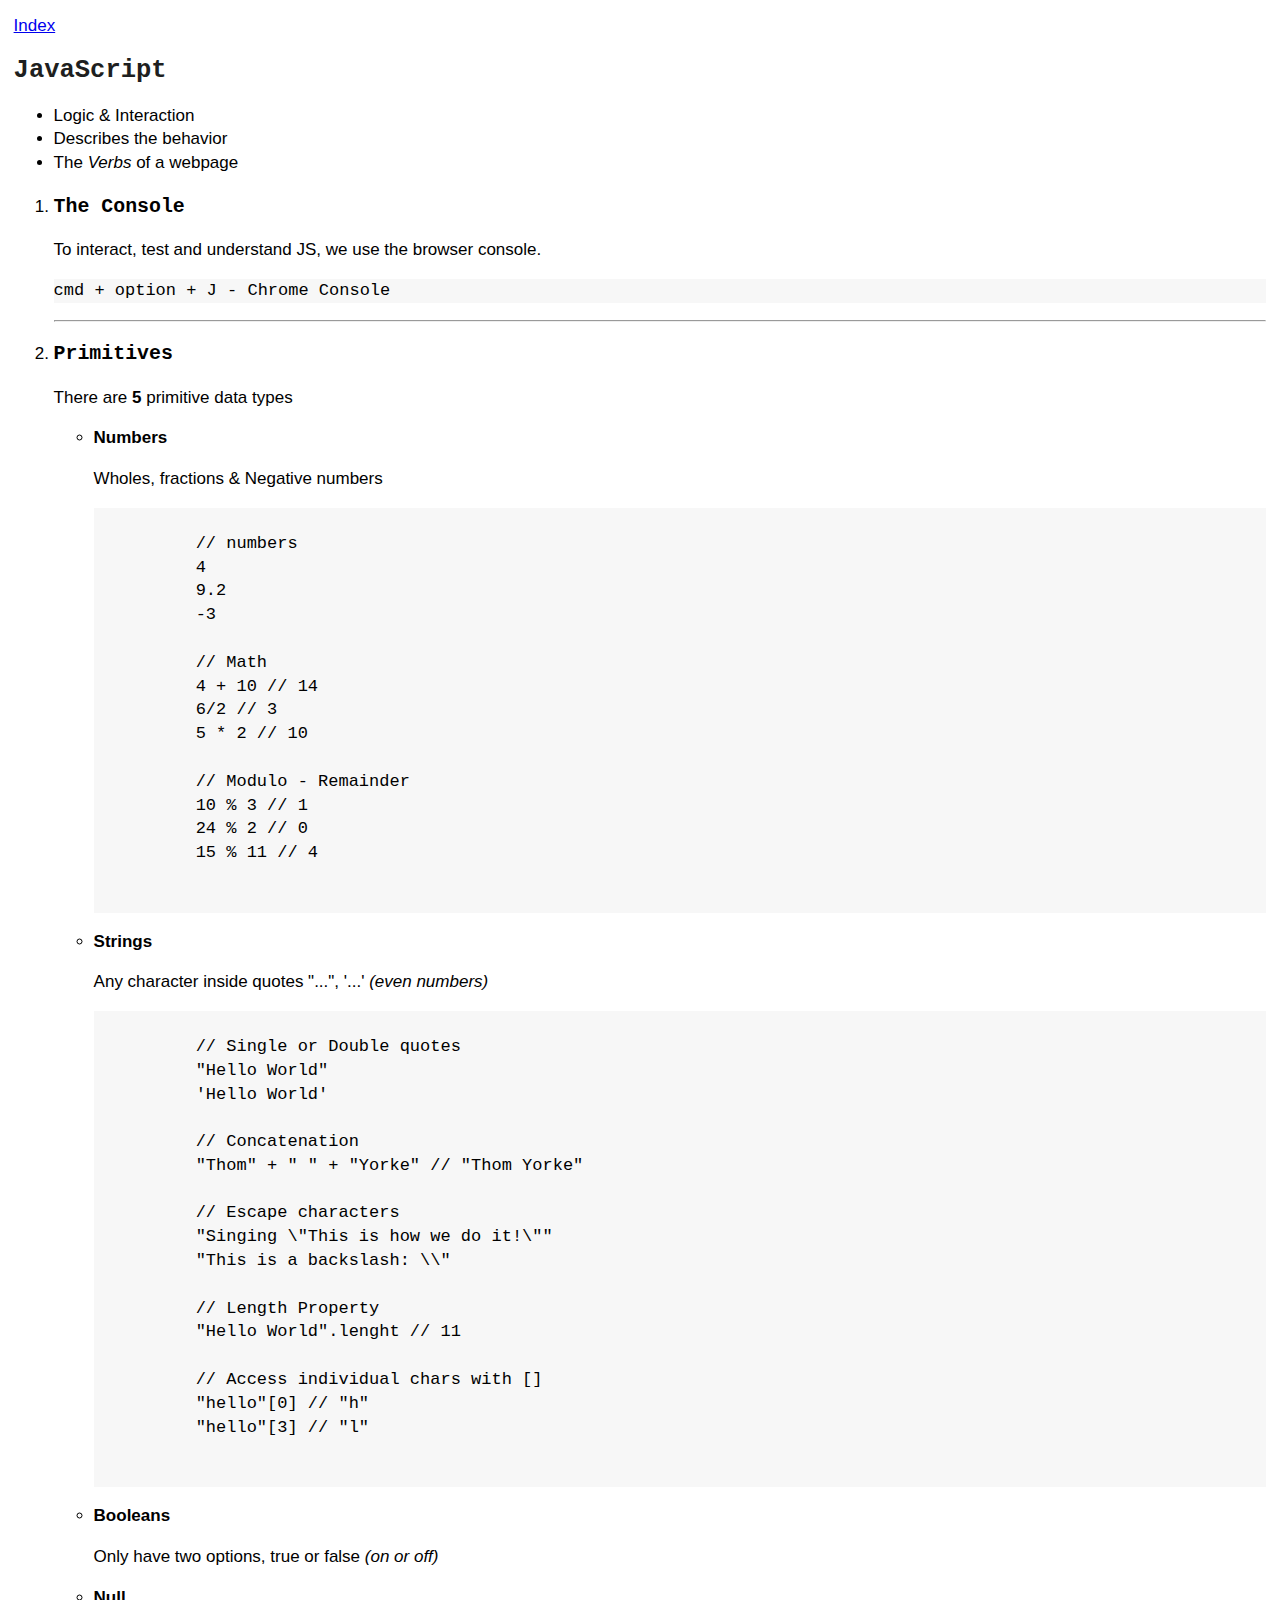
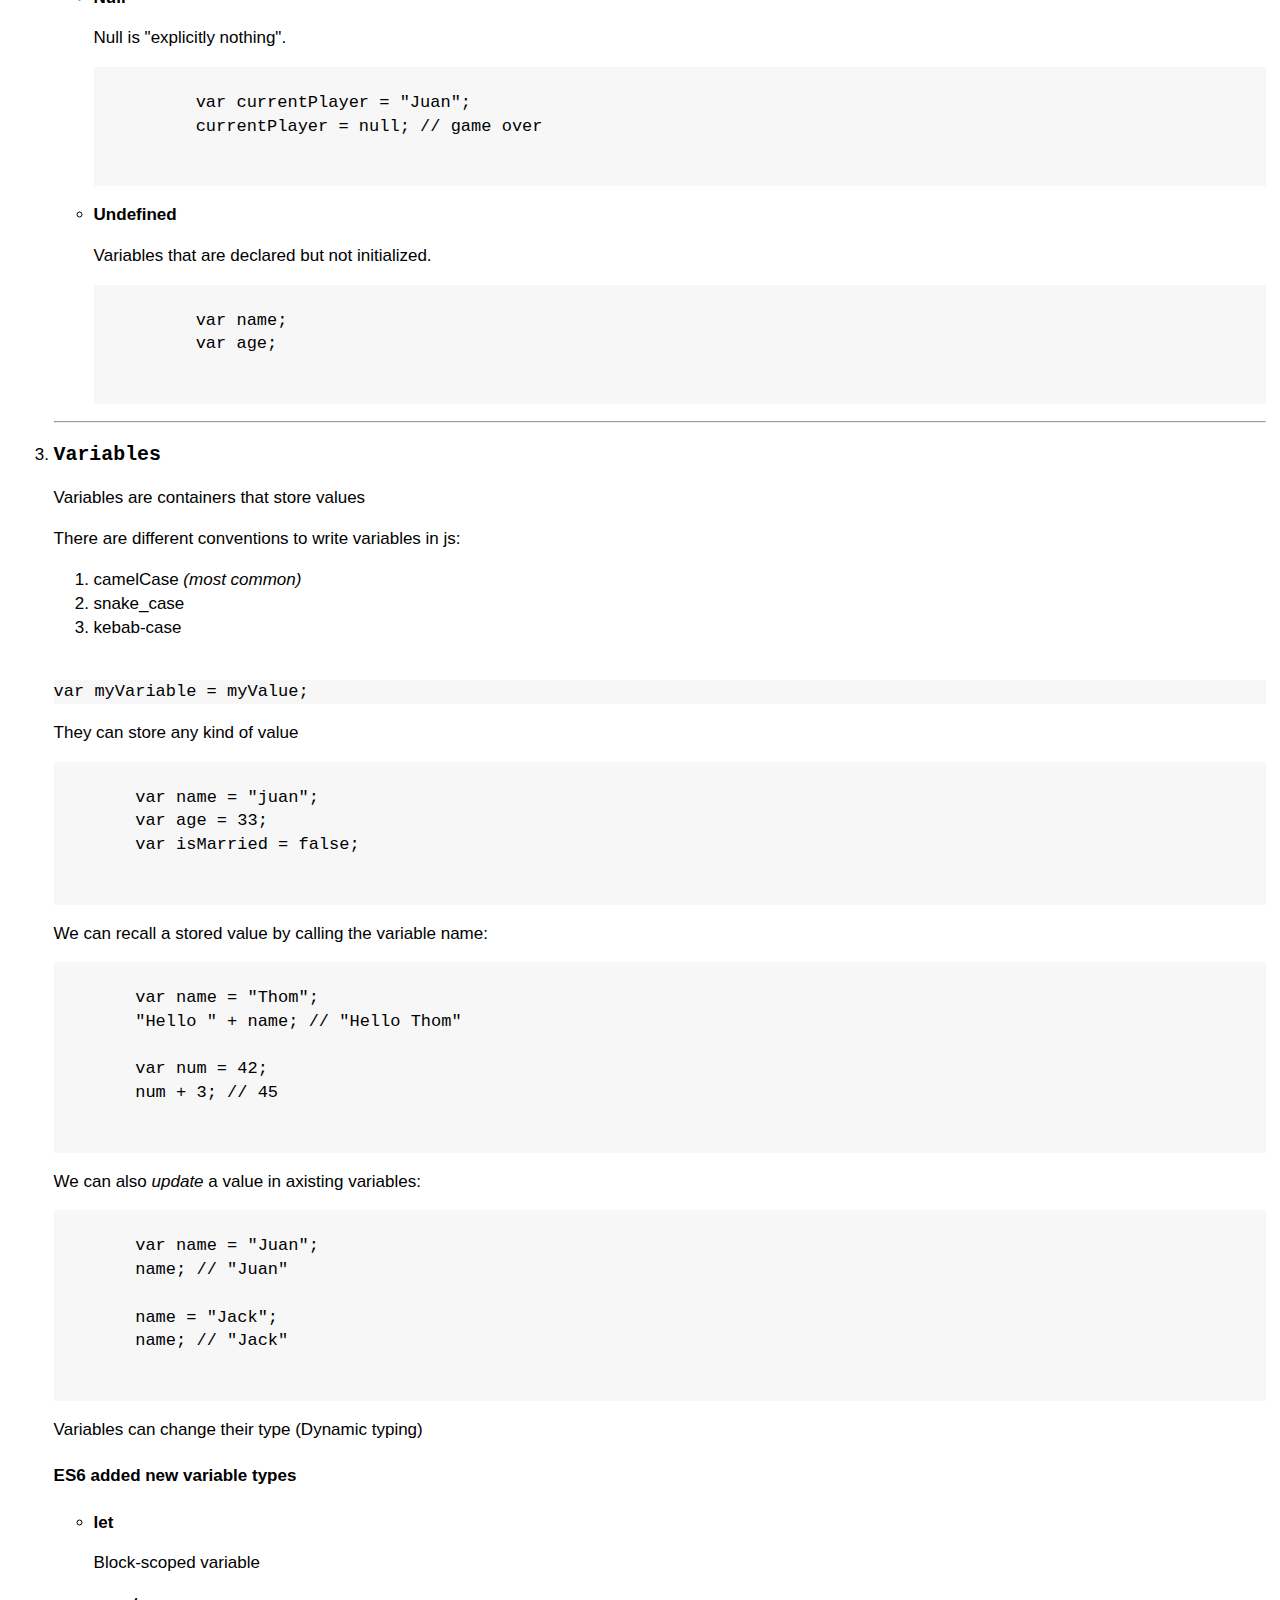
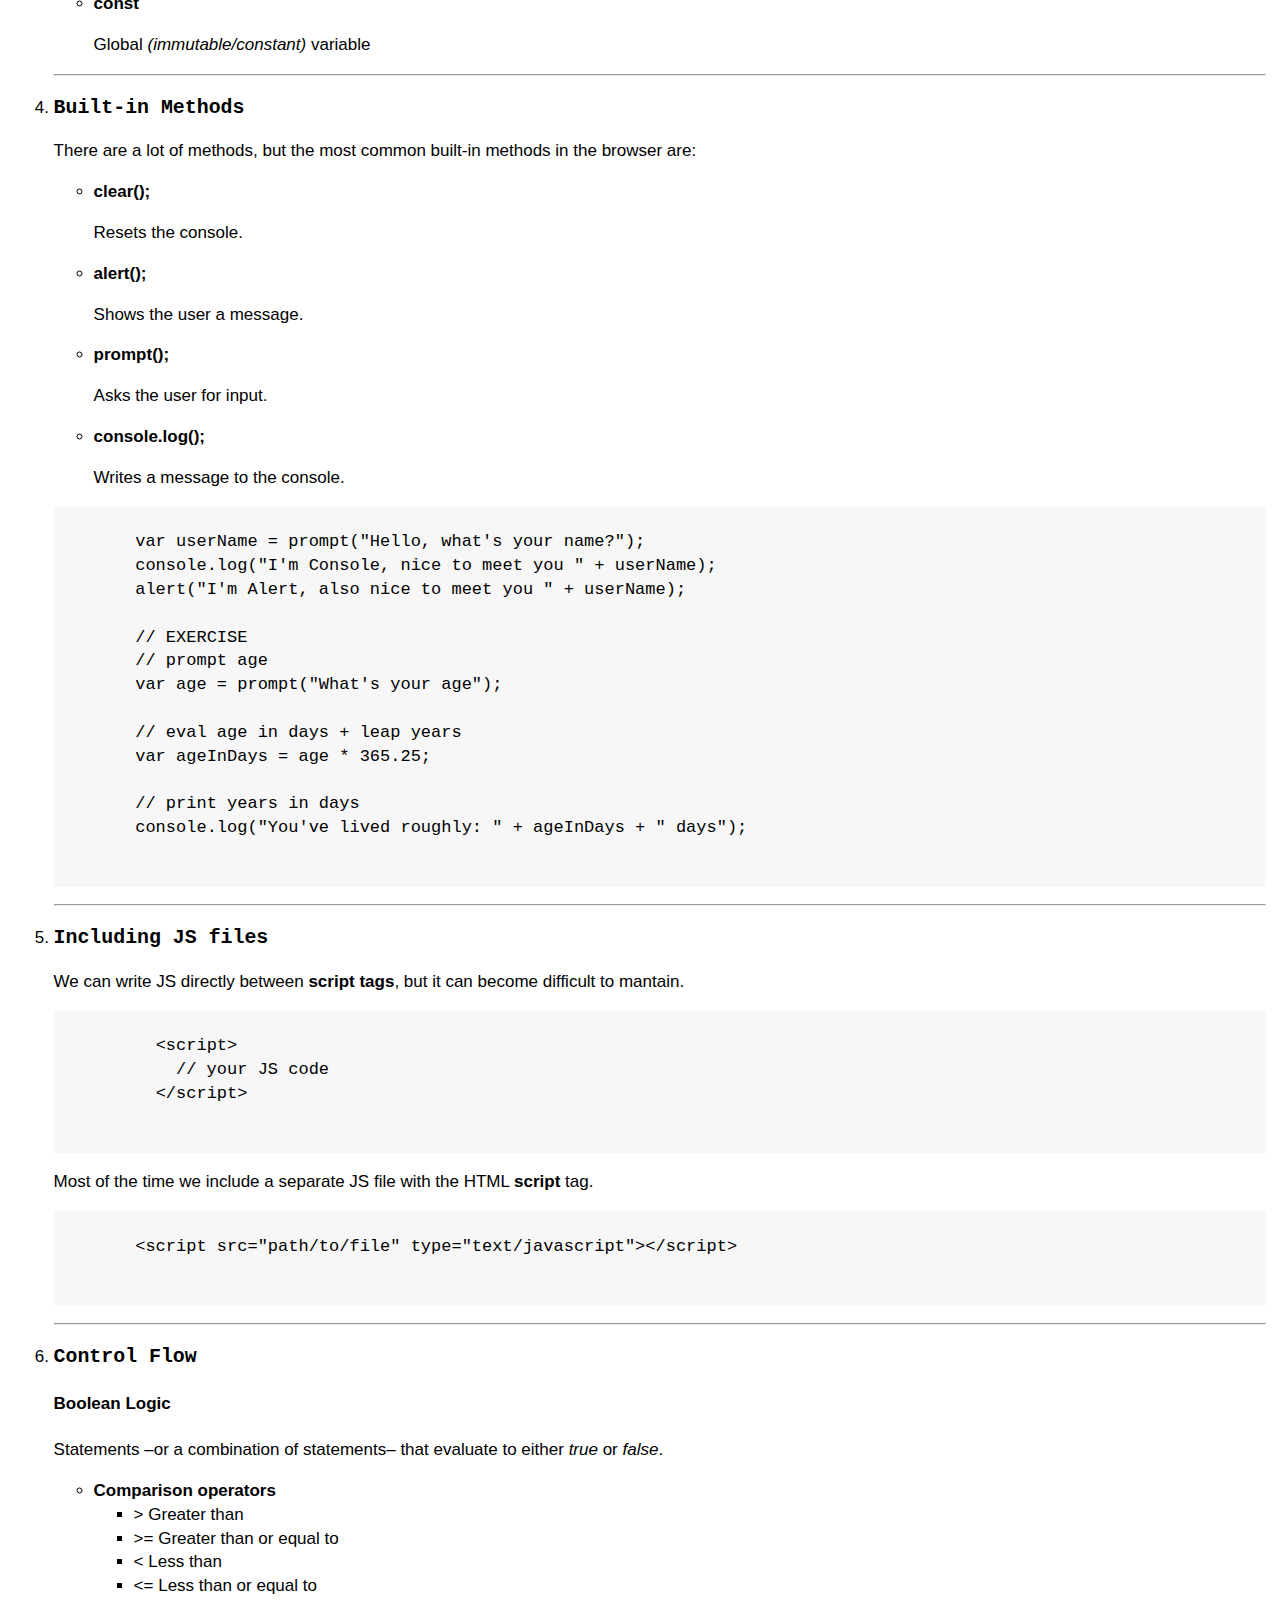
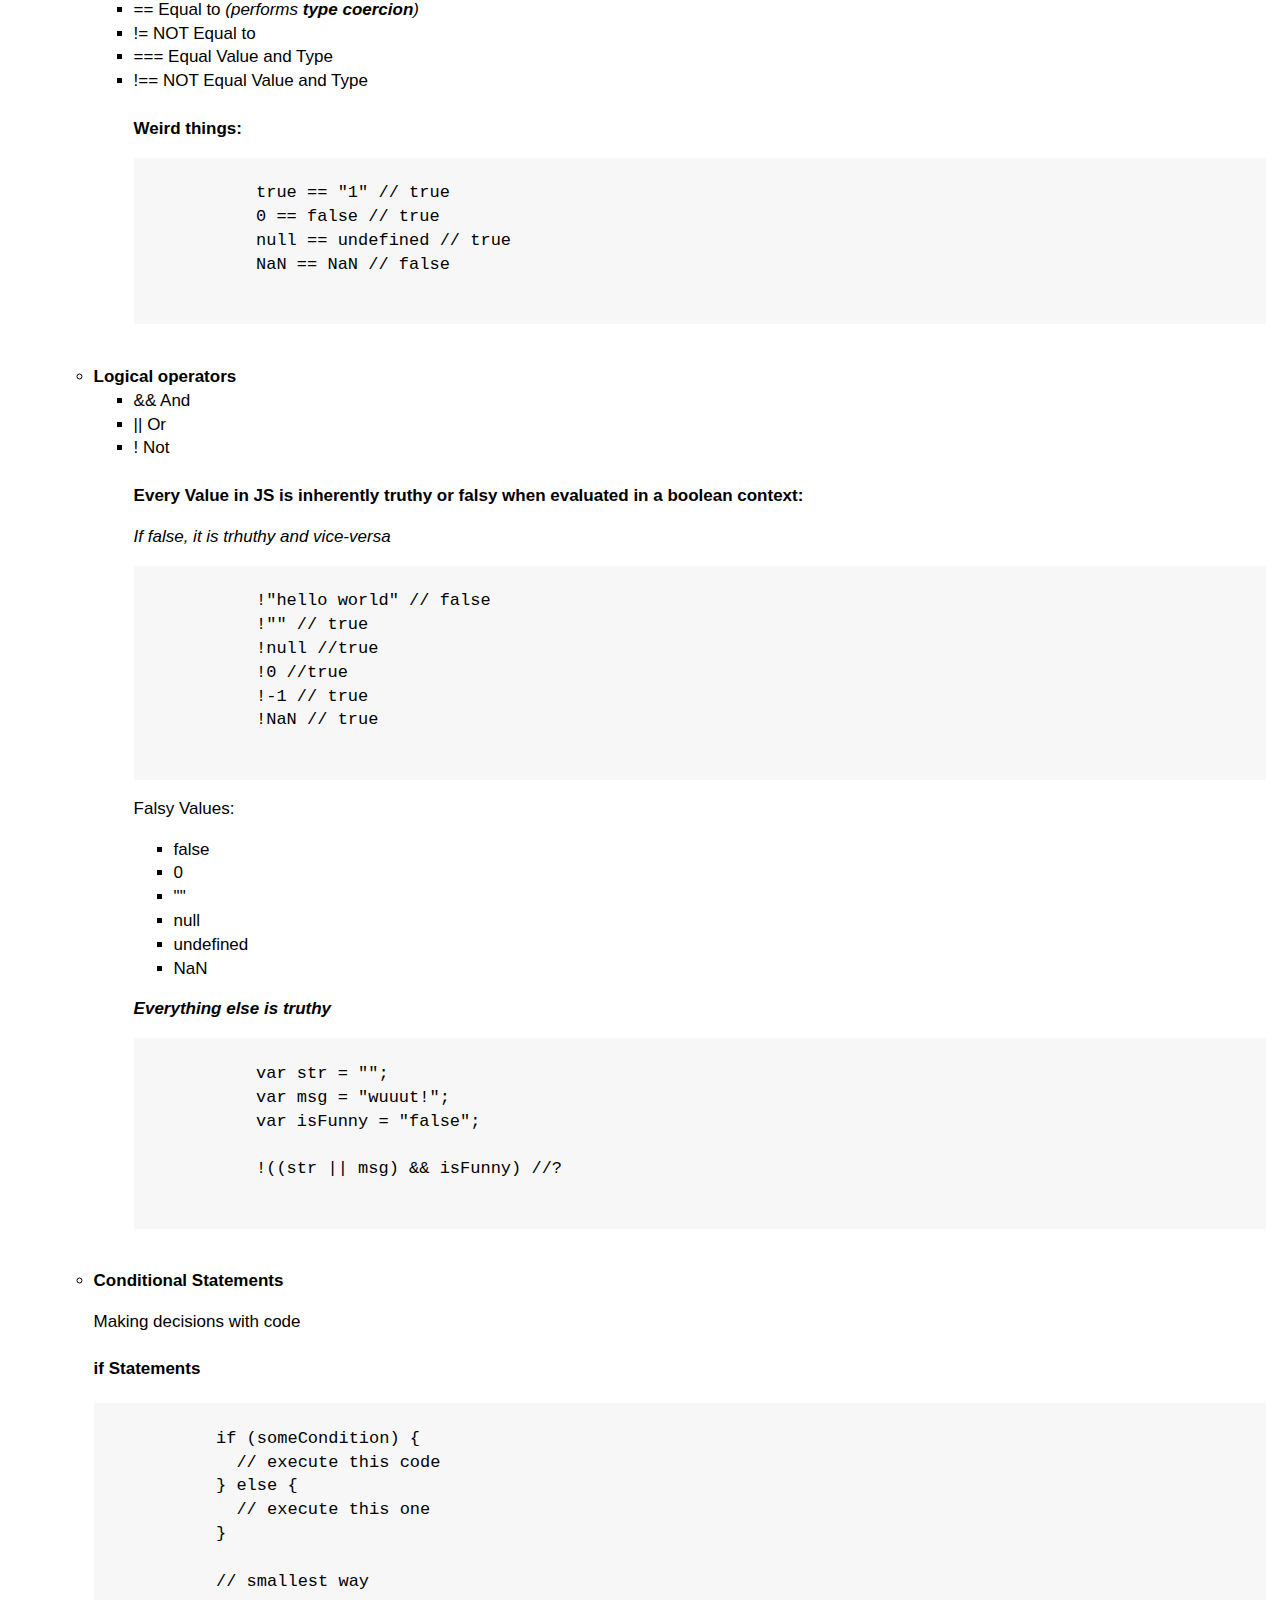
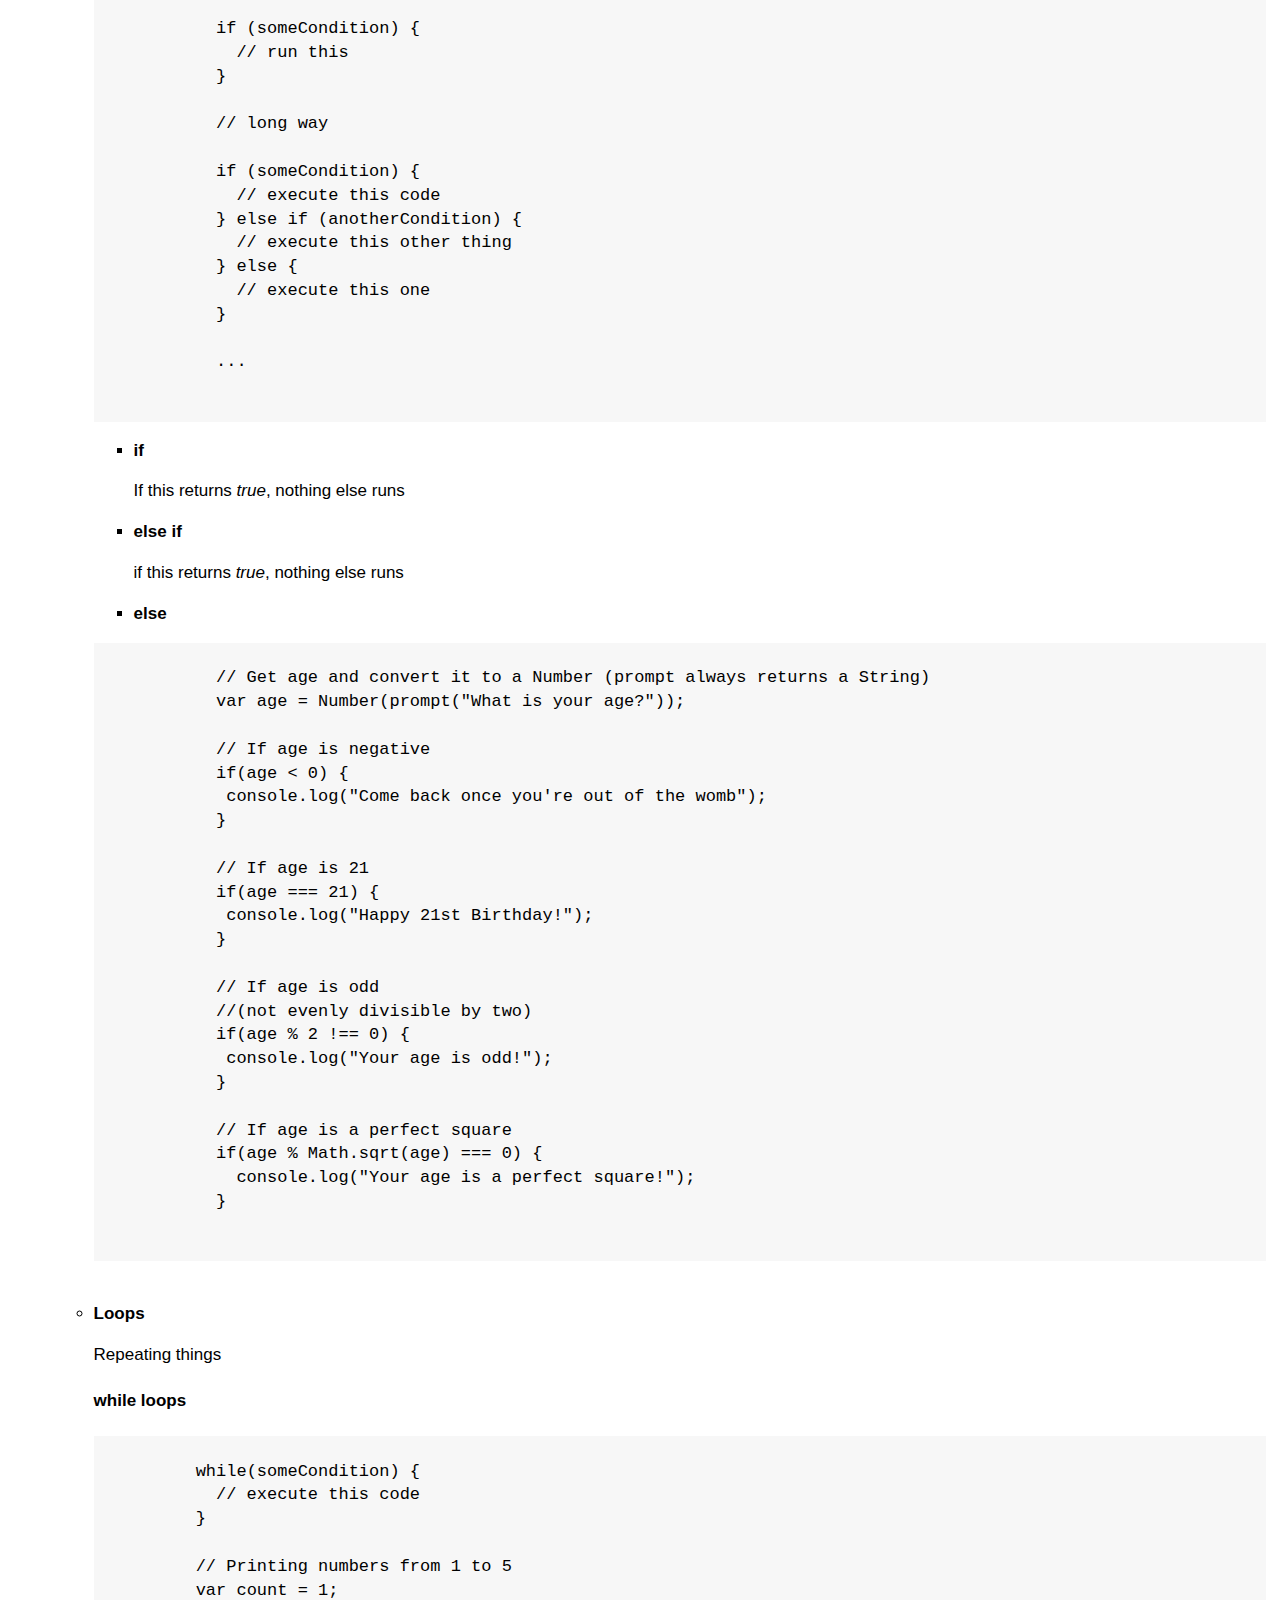
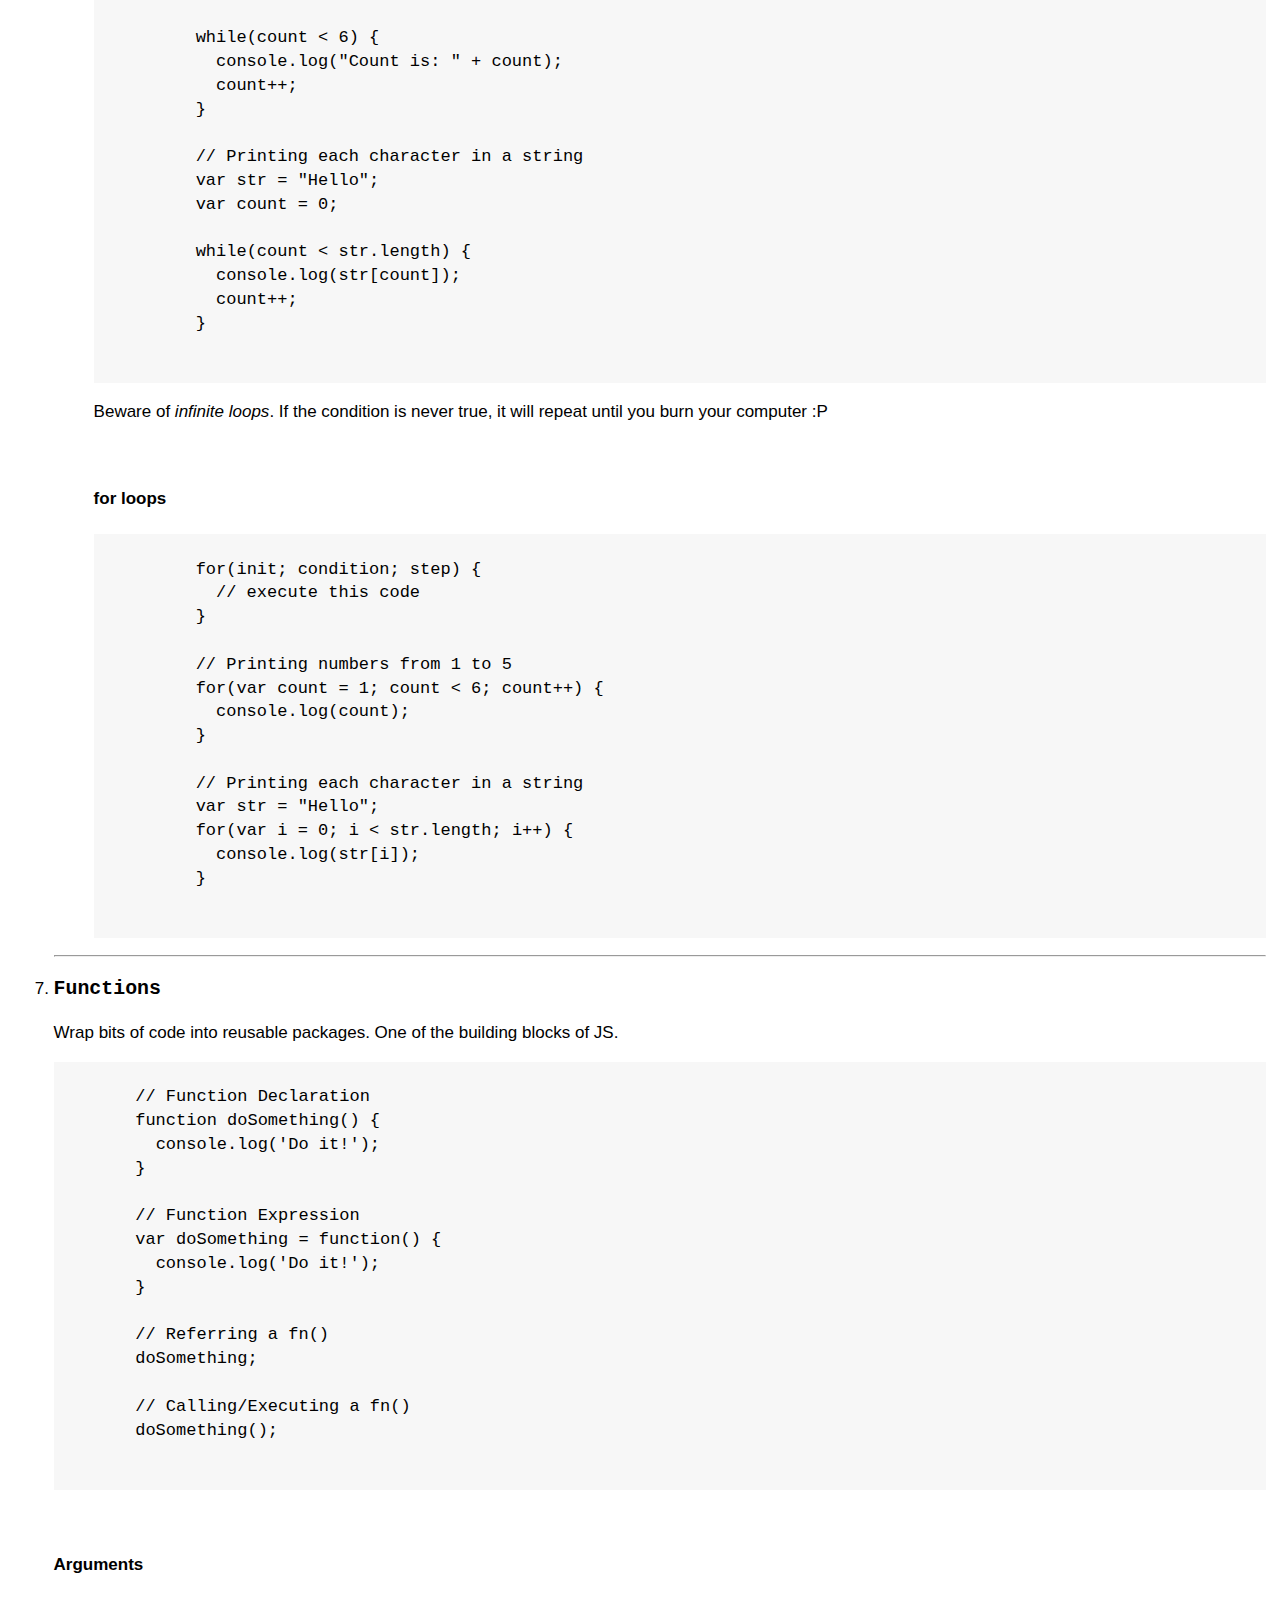
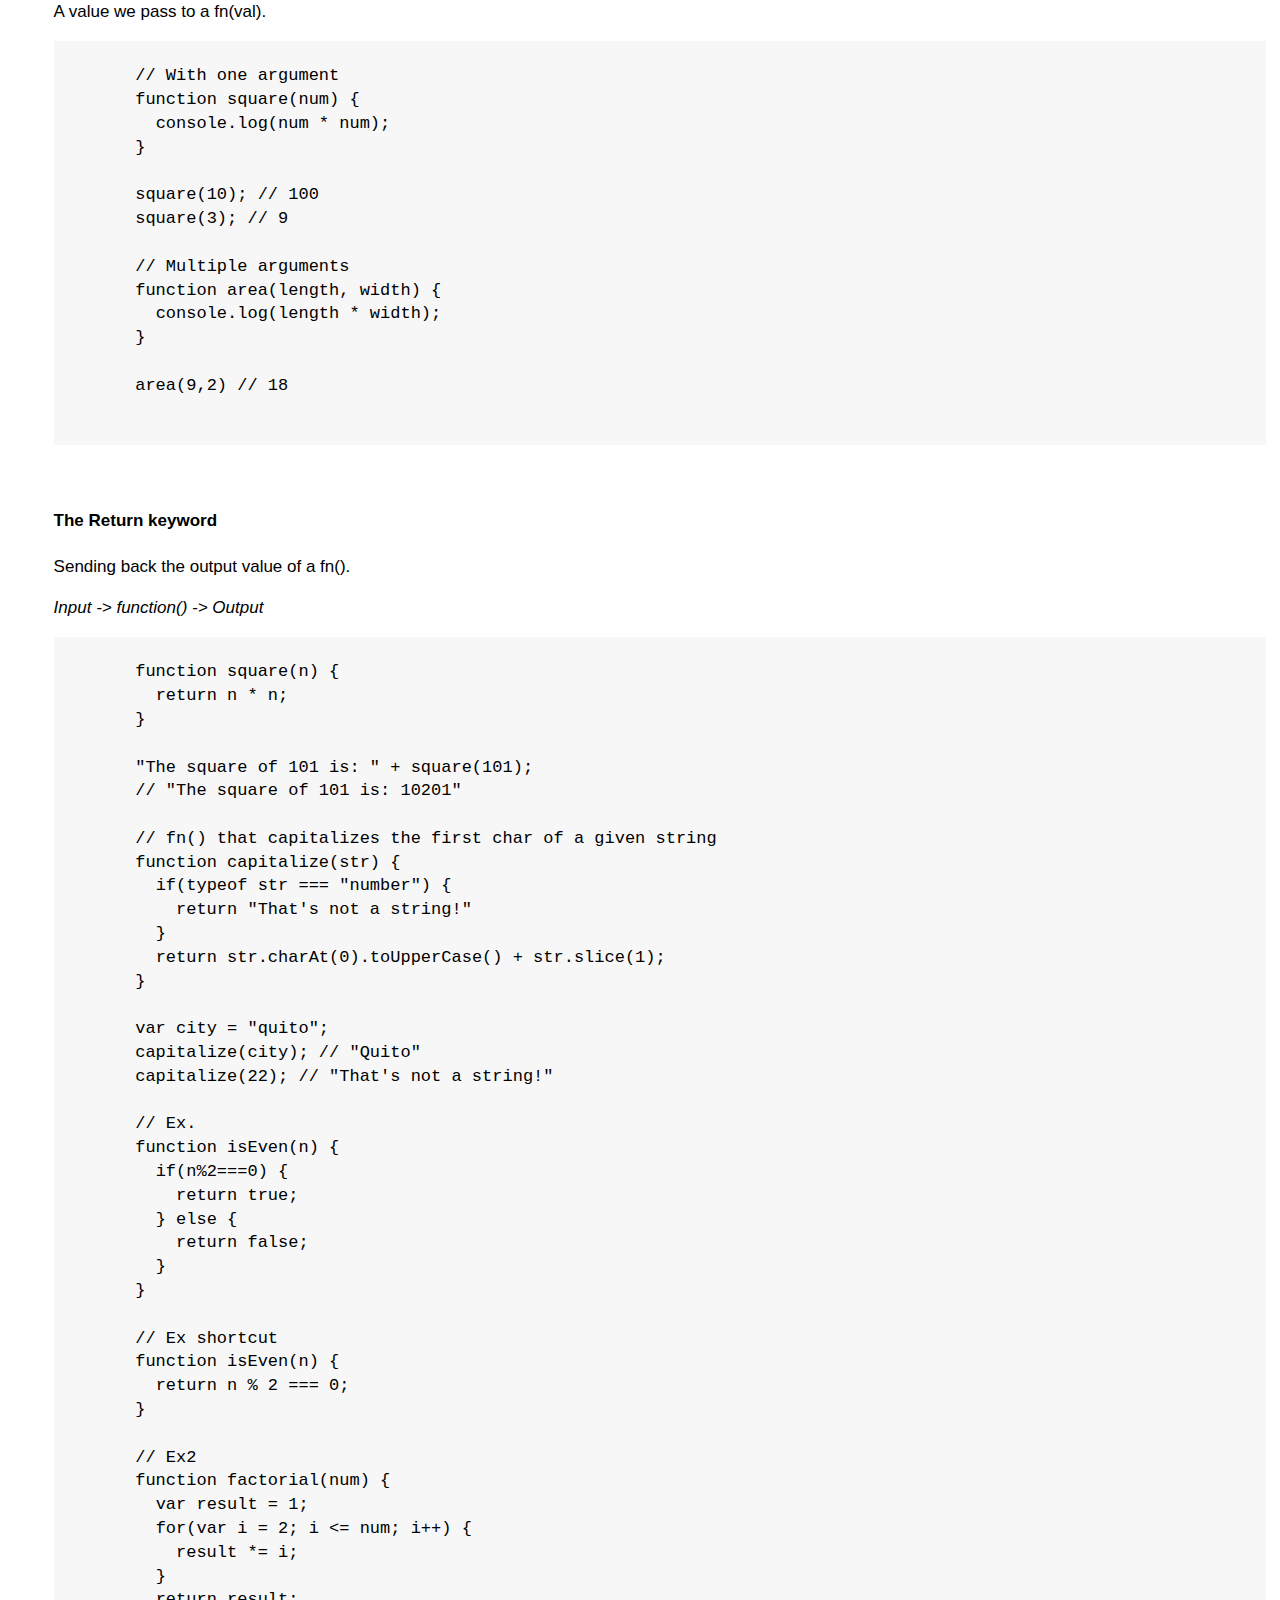
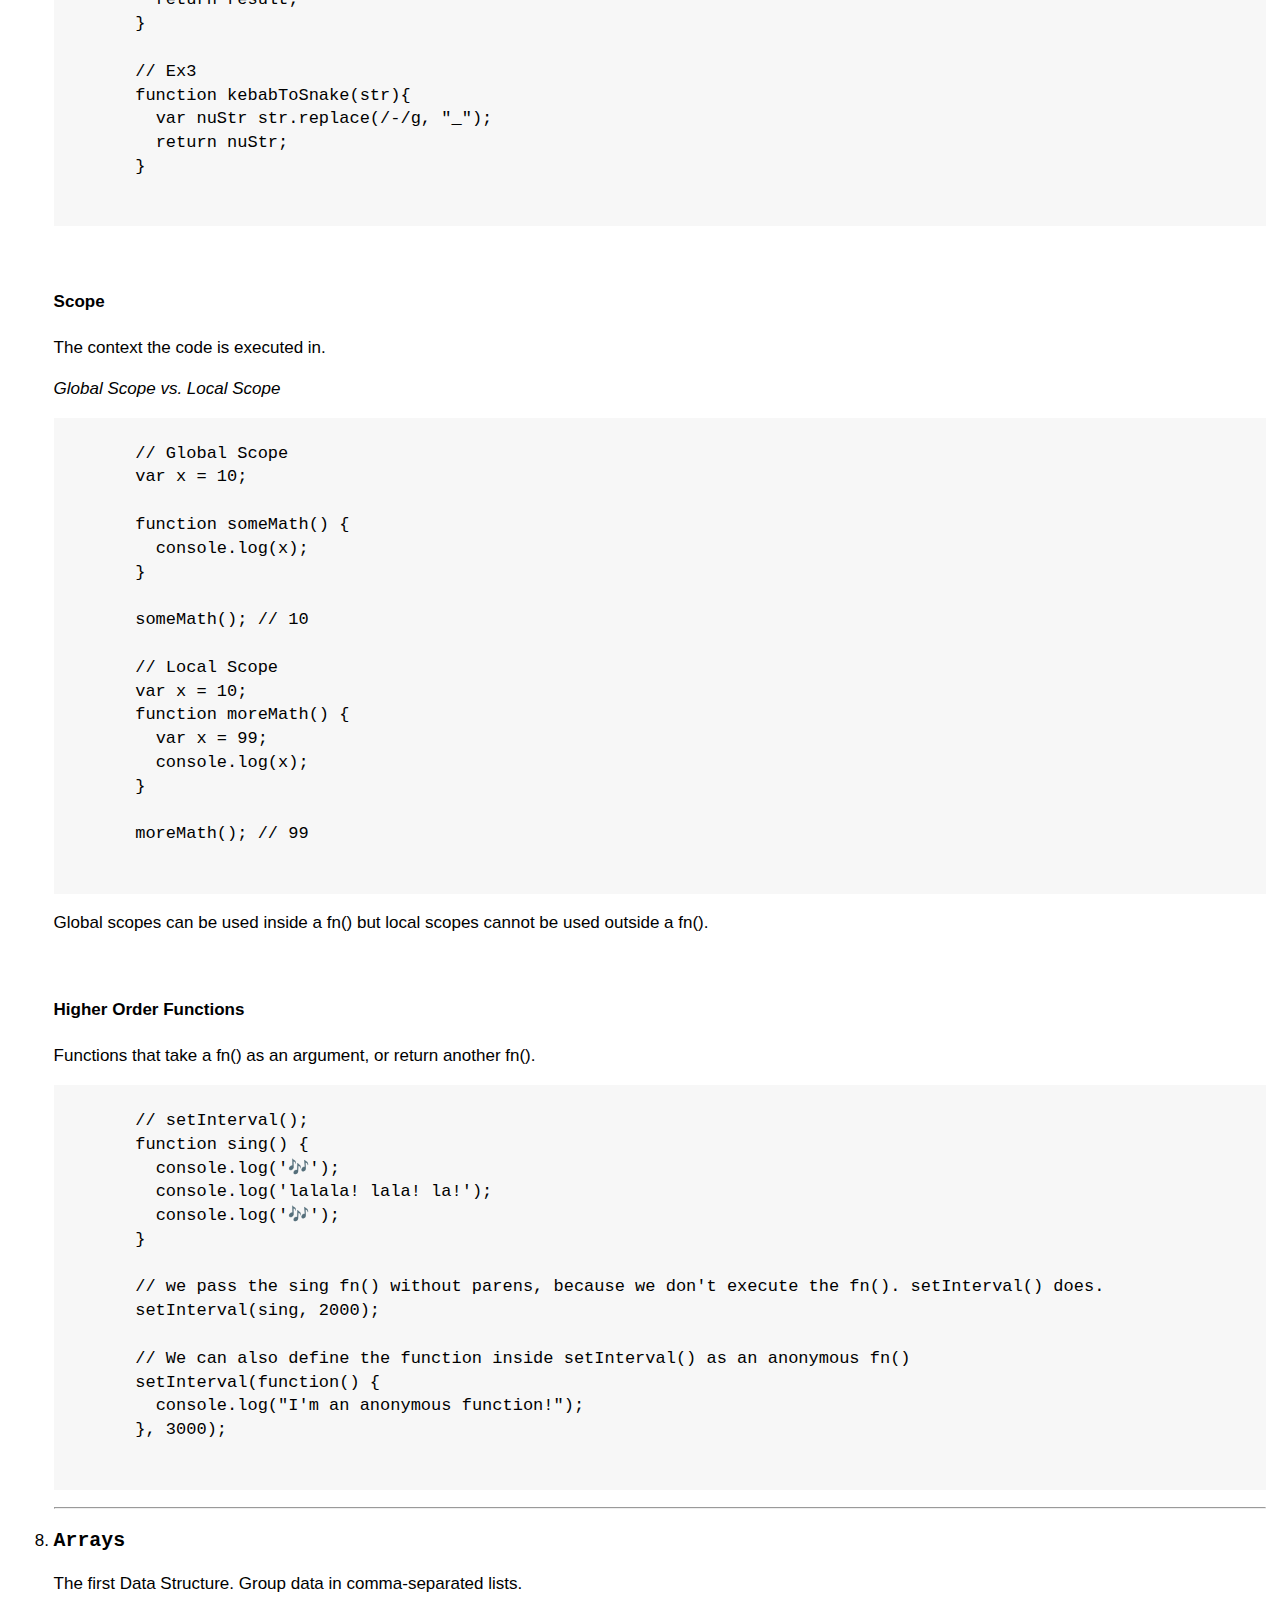
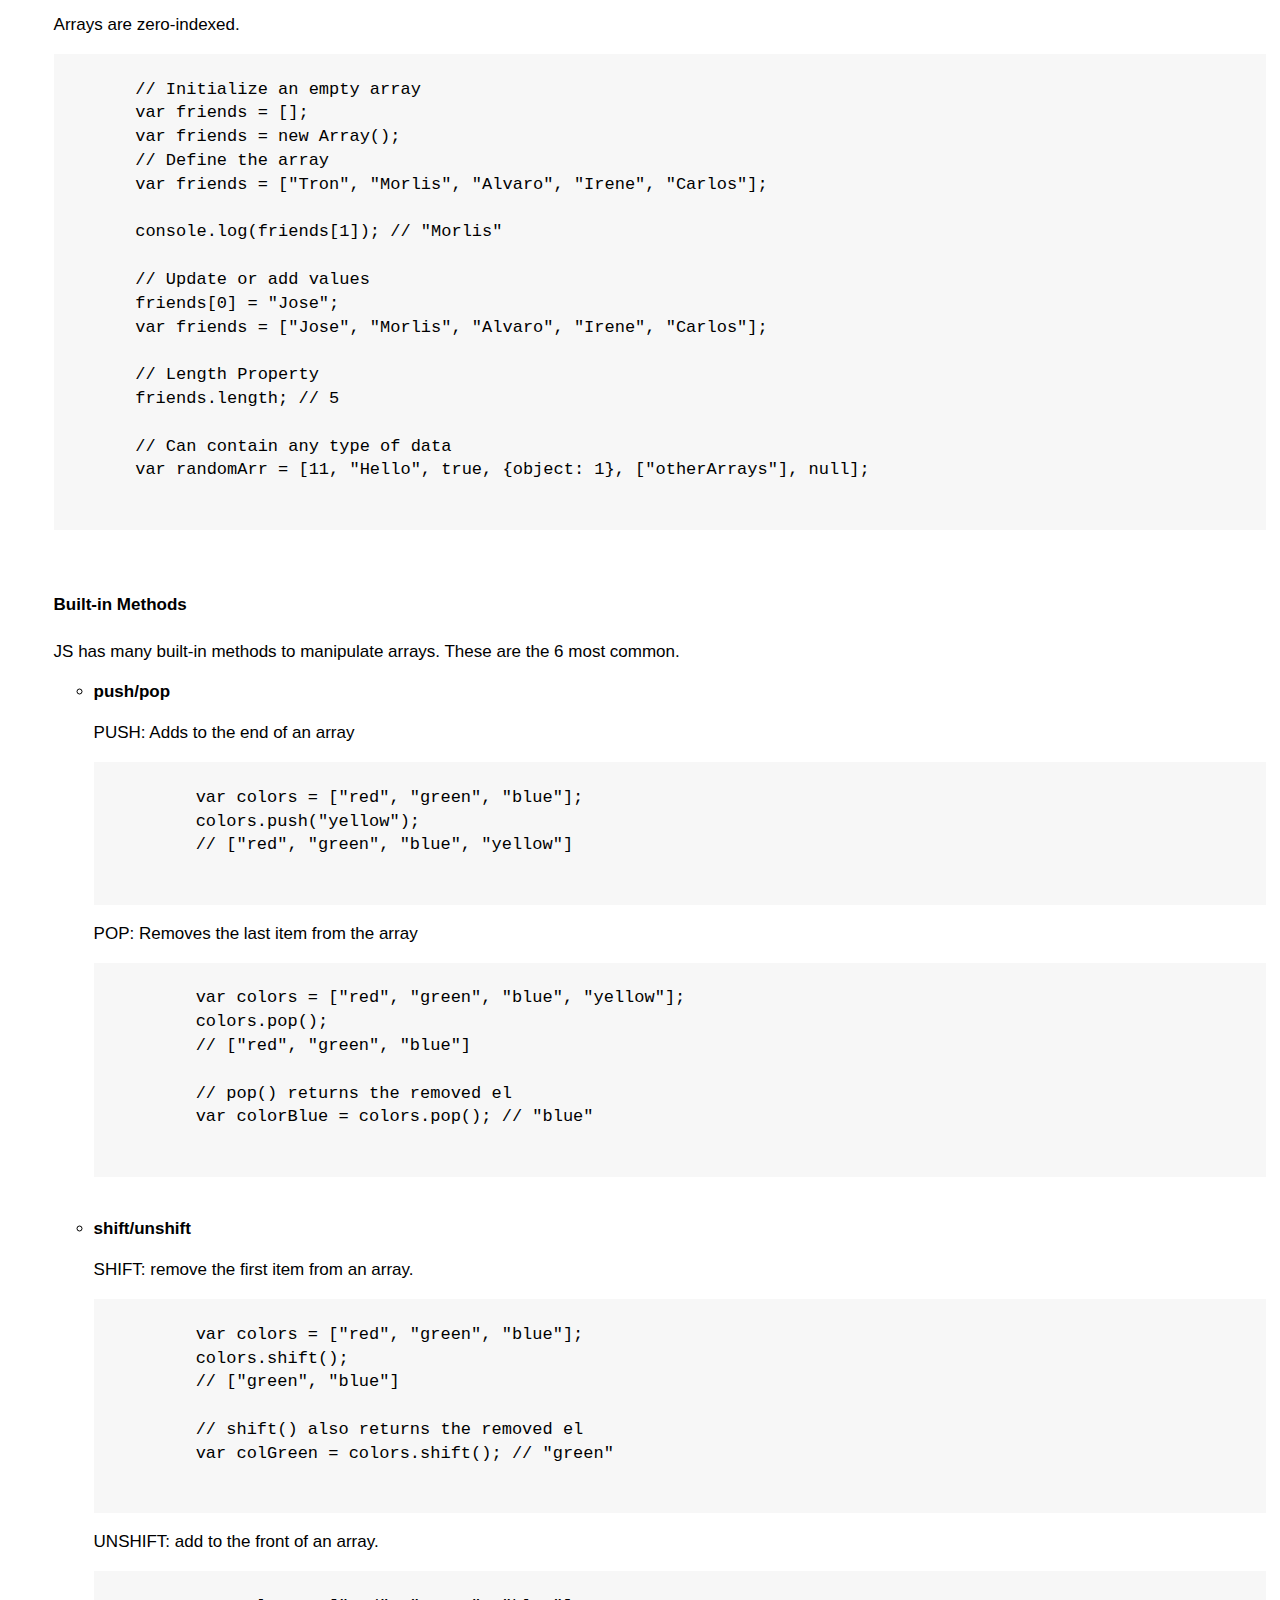
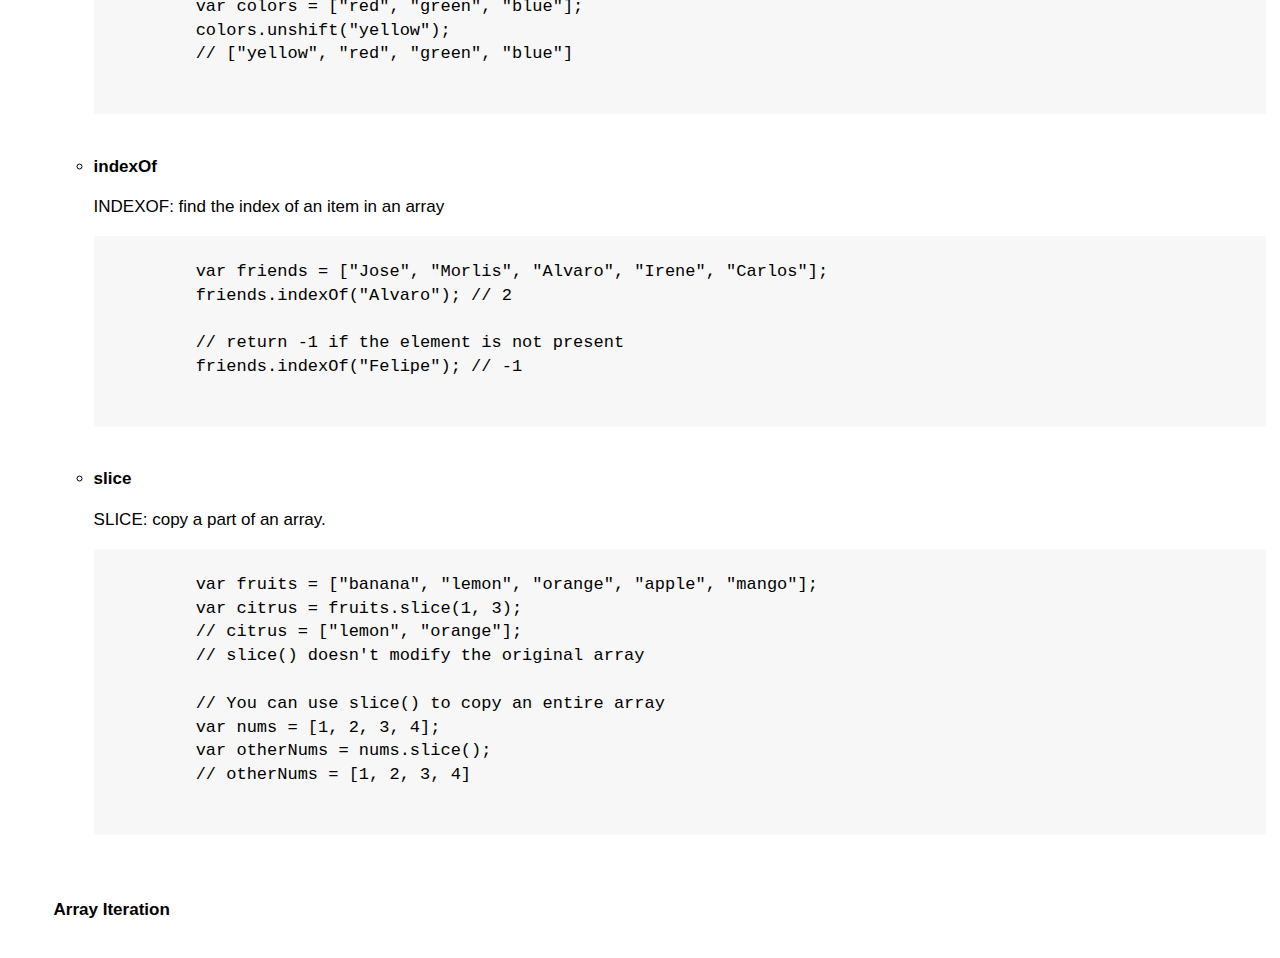
<file: english/JS/index.html>
<!DOCTYPE html>
<html lang="en">

<head>
  <meta charset="UTF-8">
  <meta name="viewport" content="width=device-width, initial-scale=1.0">
  <meta http-equiv="X-UA-Compatible" content="ie=edge">
  <title>JS Fundamentals</title>
  <link rel="stylesheet" href="./../../main.css">
</head>

<body>
  <div class="back">
    <a href="./../../index.html">Index</a>
  </div>
  <h2>JavaScript</h2>
  <ul>
    <li>Logic &amp; Interaction</li>
    <li>Describes the behavior</li>
    <li>The
      <em>Verbs</em> of a webpage</li>
  </ul>

  <ol>
    <li>
      <h3>The Console</h3>
    </li>
    <p>To interact, test and understand JS, we use the browser console.</p>
    <pre>cmd + option + J - Chrome Console</pre>
    <hr>
    <li>
      <h3>Primitives</h3>
    </li>
    <p>There are
      <strong>5</strong> primitive data types</p>
    <ul>
      <li>
        <strong>Numbers</strong>
      </li>
      <p>Wholes, fractions &amp; Negative numbers</p>
      <pre>
        <code>
          // numbers
          4
          9.2
          -3

          // Math
          4 + 10 // 14
          6/2 // 3
          5 * 2 // 10

          // Modulo - Remainder
          10 % 3 // 1
          24 % 2 // 0
          15 % 11 // 4
        </code>
      </pre>
      <li>
        <strong>Strings</strong>
      </li>
      <p>Any character inside quotes "...", '...'
        <em>(even numbers)</em>
      </p>
      <pre>
        <code>
          // Single or Double quotes
          "Hello World"
          'Hello World'

          // Concatenation
          "Thom" + " " + "Yorke" // "Thom Yorke"

          // Escape characters
          "Singing \"This is how we do it!\""
          "This is a backslash: \\"

          // Length Property
          "Hello World".lenght // 11

          // Access individual chars with []
          "hello"[0] // "h"
          "hello"[3] // "l"
        </code>
      </pre>
      <li>
        <strong>Booleans</strong>
      </li>
      <p>Only have two options, true or false
        <em>(on or off)</em>
      </p>
      <li>
        <strong>Null</strong>
      </li>
      <p>
        Null is "explicitly nothing".
      </p>
      <pre>
        <code>
          var currentPlayer = "Juan";
          currentPlayer = null; // game over
        </code>
      </pre>
      <li>
        <strong>Undefined</strong>
      </li>
      <p>Variables that are declared but not initialized.</p>
      <pre>
        <code>
          var name;
          var age;
        </code>
      </pre>
    </ul>
    <hr>
    <li>
      <h3>Variables</h3>
    </li>
    <p>Variables are containers that store values</p>
    <p>There are different conventions to write variables in js:</p>
    <ol>
      <li>camelCase
        <em>(most common)</em>
      </li>
      <li>snake_case</li>
      <li>kebab-case</li>
    </ol>
    <br>
    <pre>var myVariable = myValue;</pre>
    <p>They can store any kind of value</p>
    <pre>
      <code>
        var name = "juan";
        var age = 33;
        var isMarried = false;
      </code>
    </pre>
    <p>We can recall a stored value by calling the variable name:</p>
    <pre>
      <code>
        var name = "Thom";
        "Hello " + name; // "Hello Thom"

        var num = 42;
        num + 3; // 45
      </code>
    </pre>
    <p>We can also
      <em>update</em> a value in axisting variables:</p>
    <pre>
      <code>
        var name = "Juan";
        name; // "Juan"

        name = "Jack";
        name; // "Jack"
      </code>
    </pre>
    <p>Variables can change their type (Dynamic typing)</p>
    <h4>ES6 added new variable types</h4>
    <ul>
      <li>
        <strong>let</strong>
      </li>
      <p>Block-scoped variable</p>
      <li>
        <strong>const</strong>
      </li>
      <p>Global
        <em>(immutable/constant)</em> variable</p>
    </ul>
    <hr>
    <li>
      <h3>Built-in Methods</h3>
    </li>
    <p>There are a lot of methods, but the most common built-in methods in the browser are:</p>
    <ul>
      <li>
        <strong>clear();</strong>
      </li>
      <p>Resets the console.</p>
      <li>
        <strong>alert();</strong>
      </li>
      <p>Shows the user a message.</p>
      <li>
        <strong>prompt();</strong>
      </li>
      <p>Asks the user for input.</p>
      <li>
        <strong>console.log();</strong>
      </li>
      <p>Writes a message to the console.</p>
    </ul>
    <pre>
      <code>
        var userName = prompt("Hello, what's your name?");
        console.log("I'm Console, nice to meet you " + userName);
        alert("I'm Alert, also nice to meet you " + userName);

        // EXERCISE
        // prompt age
        var age = prompt("What's your age");

        // eval age in days + leap years
        var ageInDays = age * 365.25;

        // print years in days
        console.log("You've lived roughly: " + ageInDays + " days");
      </code>
    </pre>
    <hr>
    <li>
      <h3>Including JS files</h3>
    </li>
    <p>We can write JS directly between
      <strong>script tags</strong>, but it can become difficult to mantain.</p>
    <pre>
      <code>
          &lt;script&gt;
            // your JS code
          &lt;/script&gt;
      </code>
    </pre>
    <p>Most of the time we include a separate JS file with the HTML
      <strong>script</strong> tag.</p>
    <pre>
      <code>
        &lt;script src="path/to/file" type="text/javascript"&gt;&lt;/script&gt;
      </code>
    </pre>
    <hr>
    <li>
      <h3>Control Flow</h3>
    </li>
    <h4>Boolean Logic</h4>
    <p>Statements –or a combination of statements– that evaluate to either
      <em>true</em> or
      <em>false</em>.
    </p>
    <ul>
      <li>
        <strong>Comparison operators</strong>
      </li>
      <ul>
        <li>> Greater than</li>
        <li>>= Greater than or equal to</li>
        <li>
          &lt; Less than</li>
        <li>
          &lt;= Less than or equal to</li>
        </li>
        <li>
          == Equal to
          <em>(performs
            <strong>type coercion</strong>)</em>
        </li>
        <li>!= NOT Equal to</li>
        <li>=== Equal Value and Type</li>
        <li>!== NOT Equal Value and Type</li>
        <br>
        <strong>Weird things:</strong>
        <pre>
          <code>
            true == "1" // true
            0 == false // true
            null == undefined // true
            NaN == NaN // false
          </code>
        </pre>
      </ul>
      <br>
      <li>
        <strong>Logical operators</strong>
      </li>
      <ul>
        <li>&amp;&amp; And</li>
        <li>|| Or</li>
        <li>! Not</li>
        <br>
        <strong>Every Value in JS is inherently truthy or falsy when evaluated in a boolean context:</strong>
        <p>
          <em>If false, it is trhuthy and vice-versa</em>
        </p>
        <pre>
          <code>
            !"hello world" // false 
            !"" // true
            !null //true
            !0 //true
            !-1 // true
            !NaN // true
          </code>
        </pre>
        <p>Falsy Values:</p>
        <ul>
          <li>false</li>
          <li>0</li>
          <li>""</li>
          <li>null</li>
          <li>undefined</li>
          <li>NaN</li>
        </ul>
        <p>
          <em>
            <strong>Everything else is truthy</strong>
          </em>
        </p>
        <pre>
          <code>
            var str = "";
            var msg = "wuuut!";
            var isFunny = "false";

            !((str || msg) &amp;&amp; isFunny) //?
          </code>
        </pre>
      </ul>

      <br>

      <li>
        <strong>Conditional Statements</strong>
      </li>
      <p>Making decisions with code</p>
      <h4>if Statements</h4>
      <pre>
          <code>
            if (someCondition) {
              // execute this code
            } else {
              // execute this one
            }

            // smallest way

            if (someCondition) {
              // run this
            }

            // long way

            if (someCondition) {
              // execute this code
            } else if (anotherCondition) {
              // execute this other thing
            } else {
              // execute this one
            }

            ...
          </code>
        </pre>
      <ul>
        <li>
          <strong>if</strong>
          <p>If this returns
            <em>true</em>, nothing else runs</p>
        </li>
        <li>
          <strong>else if</strong>
          <p>if this returns
            <em>true</em>, nothing else runs</p>
        </li>
        <li>
          <strong>else</strong>
        </li>
      </ul>
      <pre>
        <code>
            // Get age and convert it to a Number (prompt always returns a String)
            var age = Number(prompt("What is your age?"));
             
            // If age is negative
            if(age &lt; 0) {
             console.log("Come back once you're out of the womb");
            }
             
            // If age is 21  
            if(age === 21) {
             console.log("Happy 21st Birthday!");
            }
             
            // If age is odd
            //(not evenly divisible by two)
            if(age % 2 !== 0) {
             console.log("Your age is odd!");
            }
             
            // If age is a perfect square
            if(age % Math.sqrt(age) === 0) {
              console.log("Your age is a perfect square!");
            }
        </code>
      </pre>
      <br>
      <li>
        <strong>Loops</strong>
      </li>
      <p>Repeating things</p>
      <h4>while loops</h4>
      <pre>
        <code>
          while(someCondition) {
            // execute this code
          }

          // Printing numbers from 1 to 5
          var count = 1;

          while(count &lt; 6) {
            console.log("Count is: " + count);
            count++;
          }

          // Printing each character in a string
          var str = "Hello";
          var count = 0;

          while(count &lt; str.length) {
            console.log(str[count]);
            count++;
          }
        </code>
      </pre>
      <p>Beware of
        <em>infinite loops</em>. If the condition is never true, it will repeat until you burn your computer :P</p>
      <br>
      <h4>for loops</h4>
      <pre>
        <code>
          for(init; condition; step) {
            // execute this code
          }
          
          // Printing numbers from 1 to 5
          for(var count = 1; count &lt; 6; count++) {
            console.log(count);
          }

          // Printing each character in a string
          var str = "Hello";
          for(var i = 0; i &lt; str.length; i++) {
            console.log(str[i]);
          }
        </code>
      </pre>
    </ul>
    <hr>
    <li>
      <h3>Functions</h3>
    </li>
    <p>Wrap bits of code into reusable packages. One of the building blocks of JS.</p>
    <pre>
      <code>
        // Function Declaration
        function doSomething() {
          console.log('Do it!');
        }

        // Function Expression
        var doSomething = function() {
          console.log('Do it!');
        }

        // Referring a fn()
        doSomething;

        // Calling/Executing a fn()
        doSomething();
      </code>
    </pre>
    <br>
    <h4>Arguments</h4>
    <p>A value we pass to a fn(val).</p>
    <pre>
      <code>
        // With one argument
        function square(num) {
          console.log(num * num);
        }

        square(10); // 100
        square(3); // 9 

        // Multiple arguments
        function area(length, width) {
          console.log(length * width);
        }

        area(9,2) // 18
      </code>
    </pre>
    <br>
    <h4>The Return keyword</h4>
    <p>Sending back the output value of a fn().</p>
    <p>
      <em>Input -> function() -> Output</em>
    </p>
    <pre>
      <code>
        function square(n) {
          return n * n;
        }

        "The square of 101 is: " + square(101);
        // "The square of 101 is: 10201"

        // fn() that capitalizes the first char of a given string
        function capitalize(str) {
          if(typeof str === "number") {
            return "That's not a string!"
          }
          return str.charAt(0).toUpperCase() + str.slice(1);
        }

        var city = "quito";
        capitalize(city); // "Quito"
        capitalize(22); // "That's not a string!"

        // Ex.
        function isEven(n) {
          if(n%2===0) {
            return true;
          } else {
            return false;
          }
        }
        
        // Ex shortcut
        function isEven(n) {
          return n % 2 === 0;
        }

        // Ex2
        function factorial(num) {
          var result = 1;
          for(var i = 2; i &lt;= num; i++) {
            result *= i;
          }
          return result;
        }

        // Ex3
        function kebabToSnake(str){
          var nuStr str.replace(/-/g, "_");
          return nuStr;
        }
      </code>
    </pre>
    <br>
    <h4>Scope</h4>
    <p>The context the code is executed in.</p>
    <p>
      <em>Global Scope vs. Local Scope</em>
    </p>
    <pre>
      <code>
        // Global Scope
        var x = 10;

        function someMath() {
          console.log(x);
        }

        someMath(); // 10

        // Local Scope
        var x = 10;
        function moreMath() {
          var x = 99;
          console.log(x);
        }

        moreMath(); // 99
      </code>
    </pre>
    <p>Global scopes can be used inside a fn() but local scopes cannot be used outside a fn().</p>
    <br>
    <h4>Higher Order Functions</h4>
    <p>Functions that take a fn() as an argument, or return another fn().</p>
    <pre>
      <code>
        // setInterval();
        function sing() {
          console.log('🎶');
          console.log('lalala! lala! la!');
          console.log('🎶');
        }

        // we pass the sing fn() without parens, because we don't execute the fn(). setInterval() does.
        setInterval(sing, 2000);

        // We can also define the function inside setInterval() as an anonymous fn()
        setInterval(function() {
          console.log("I'm an anonymous function!");
        }, 3000);
      </code>
    </pre>
    <hr>
    <li>
      <h3>Arrays</h3>
    </li>
    <p>The first Data Structure. Group data in comma-separated lists.</p>
    <p>Arrays are zero-indexed.</p>
    <pre>
      <code>
        // Initialize an empty array
        var friends = [];
        var friends = new Array();
        // Define the array
        var friends = ["Tron", "Morlis", "Alvaro", "Irene", "Carlos"];

        console.log(friends[1]); // "Morlis"

        // Update or add values
        friends[0] = "Jose";
        var friends = ["Jose", "Morlis", "Alvaro", "Irene", "Carlos"];

        // Length Property
        friends.length; // 5

        // Can contain any type of data
        var randomArr = [11, "Hello", true, {object: 1}, ["otherArrays"], null];
      </code>
    </pre>
    <br>
    <h4>Built-in Methods</h4>
    <p>JS has many built-in methods to manipulate arrays. These are the 6 most common.</p>
    <ul>
      <li>
        <strong>push/pop</strong>
      </li>
      <p>PUSH: Adds to the end of an array</p>
      <pre>
        <code>
          var colors = ["red", "green", "blue"];
          colors.push("yellow");
          // ["red", "green", "blue", "yellow"]
        </code>
      </pre>
      <p>POP: Removes the last item from the array</p>
      <pre>
        <code>
          var colors = ["red", "green", "blue", "yellow"];
          colors.pop();
          // ["red", "green", "blue"]

          // pop() returns the removed el
          var colorBlue = colors.pop(); // "blue"
        </code>
      </pre>
      <br>
      <li>
        <strong>shift/unshift</strong>
      </li>
      <p>SHIFT: remove the first item from an array.</p>
      <pre>
        <code>
          var colors = ["red", "green", "blue"];
          colors.shift();
          // ["green", "blue"]

          // shift() also returns the removed el
          var colGreen = colors.shift(); // "green"
        </code>
      </pre>
      <p>UNSHIFT: add to the front of an array.</p>
      <pre>
        <code>
          var colors = ["red", "green", "blue"];
          colors.unshift("yellow");
          // ["yellow", "red", "green", "blue"]
        </code>
      </pre>
      <br>
      <li>
        <strong>indexOf</strong>
      </li>
      <p>INDEXOF: find the index of an item in an array</p>
      <pre>
        <code>
          var friends = ["Jose", "Morlis", "Alvaro", "Irene", "Carlos"];
          friends.indexOf("Alvaro"); // 2

          // return -1 if the element is not present
          friends.indexOf("Felipe"); // -1
        </code>
      </pre>
      <br>
      <li>
        <strong>slice</strong>
      </li>
      <p>SLICE: copy a part of an array.</p>
      <pre>
        <code>
          var fruits = ["banana", "lemon", "orange", "apple", "mango"];
          var citrus = fruits.slice(1, 3);
          // citrus = ["lemon", "orange"];
          // slice() doesn't modify the original array

          // You can use slice() to copy an entire array
          var nums = [1, 2, 3, 4];
          var otherNums = nums.slice();
          // otherNums = [1, 2, 3, 4]
        </code>
      </pre>
    </ul>
    <br>
    <h4>Array Iteration</h4>
    <p></p>
  </ol>

</body>

</html>
</file>
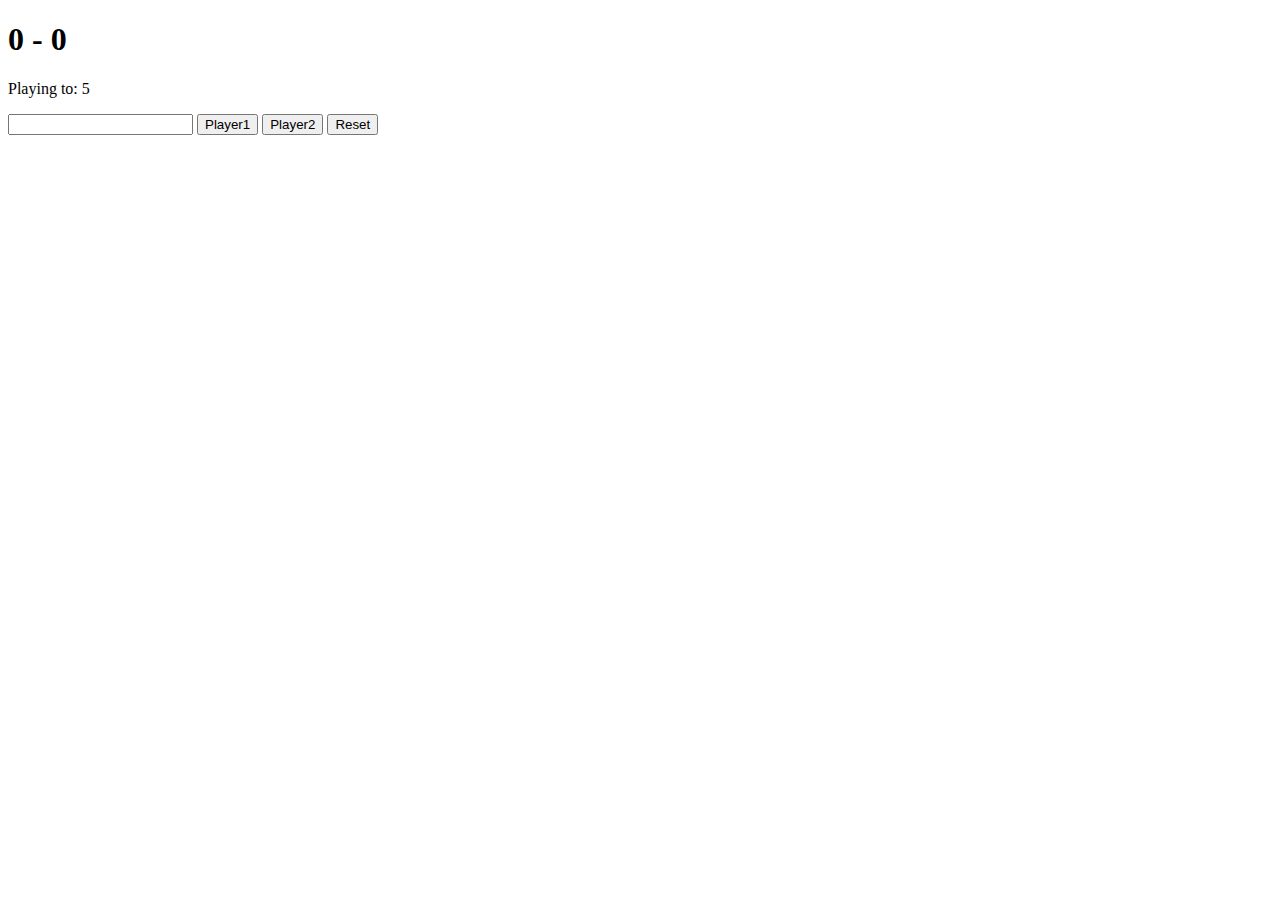
<file: english/DOM/scoreKeeper.html>
<!DOCTYPE html>
<html lang="en">

<head>
  <meta charset="UTF-8">
  <meta name="viewport" content="width=device-width, initial-scale=1.0">
  <meta http-equiv="X-UA-Compatible" content="ie=edge">
  <title>Score Keeper</title>

  <style>
    .winner {
      color: teal;
    }
  </style>
</head>

<body>
  <h1>
    <span id="p1Display">0</span> -
    <span id="p2Display">0</span>
  </h1>
  <p>Playing to:
    <span id="goal">5</span>
  </p>
  <input type="number">
  <button id="p1">Player1</button>
  <button id="p2">Player2</button>
  <button id="reset">Reset</button>

  <script src="scoreKeeper.js"></script>
</body>

</html>
</file>
<file: main.css>
:root {
  font-size: 17px;
}

html,
body {
  margin: 0;
  padding: 0.4em;
}

body {
  font-family: -apple-system, BlinkMacSystemFont, Avenir, 'Avenir Next',
    'Segoe UI', 'Roboto', 'Oxygen', 'Ubuntu', 'Cantarell', 'Fira Sans',
    'Droid Sans', 'Helvetica Neue', sans-serif;
  /* font-family: monospace; */
  -webkit-font-smoothing: antialiased;
  font-size: 1em;
  line-height: 1.4em;
}

h2 {
  font-weight: bolder;
  color: #1e1f20;
}

h1,
h2,
h3 {
  font-family: monospace;
}

pre {
  background-color: #f7f7f7;
  white-space: pre-wrap;
}
</file>
<file: english/CSS/styles.css>
h3.styleSheet {
  color: coral;
}
</file>
